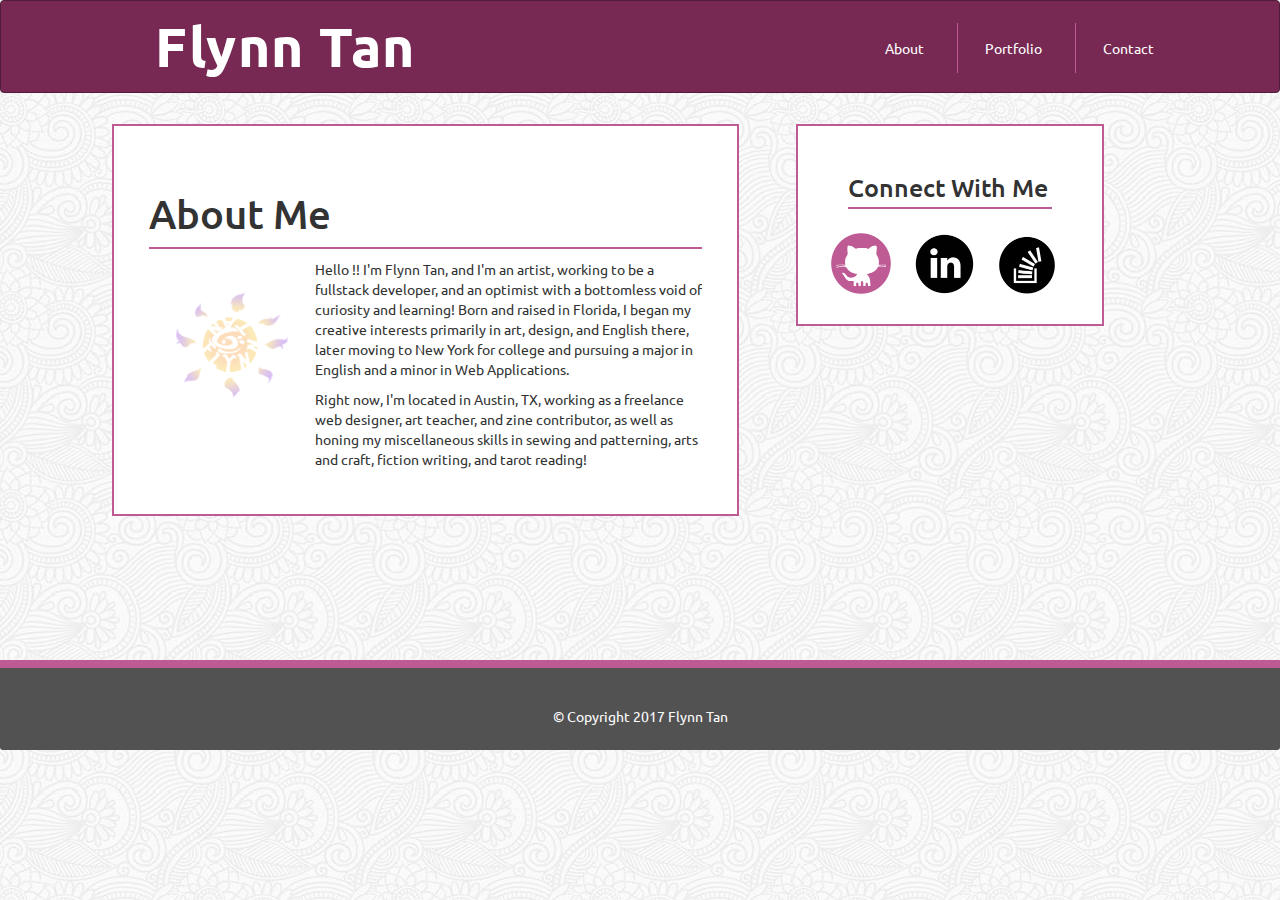
<file: index.html>
<!DOCTYPE html>
<html>
	<head>
		<title>Flynn Tan</title>
		<meta name="viewport" content="width=device-width, initial-scale=1.0">

		<!-- BOOTSTRAP CSS -->
		<link rel="stylesheet" href="https://maxcdn.bootstrapcdn.com/bootstrap/3.3.7/css/bootstrap.min.css" integrity="sha384-BVYiiSIFeK1dGmJRAkycuHAHRg32OmUcww7on3RYdg4Va+PmSTsz/K68vbdEjh4u" crossorigin="anonymous">

		<!-- UNITED BOOTSWATCH THEME -->
		<link rel="stylesheet" type="text/css" href="assets/css/united.css">

		<!-- CUSTOMIZED CSS -->
		<link rel="stylesheet" href="assets/css/style.css">
	</head>

	<body>

		<!-- HEADER & NAVIGATION -->

		
		<nav class="navbar navbar-default navbar-inverse">
			<div class="container-fluid">
				<div class="row">
					<div class="col-lg-12"> 
						<div class="col-sm-12 col-md-8">
							<h1 class="navbar-text">
							Flynn Tan
							</h1>
						</div>

						<div id="nav" class="col-xs-12 col-md-4">
							<ul class="nav navbar-nav navbar-right">
								<li><a href="index.html">About</a></li>
								<li><a href="portfolio.html">Portfolio</a></li>
								<li><a href="contact.html">Contact</a></li>
							</ul>
						</div>

					</div>
				</div>
			</div>
		</nav>

		<!-- CONTENT -->
		<div class="container">

			<div class="row">

				<!-- MAIN CONTENT -->

				<div id="main" class="col-sm-12 col-md-8 col-lg-8">

						<h2 id="about">About Me</h2>

						<img id="profilepic" src="assets/images/ftsun.png" alt="profile picture" />

						<p>Hello !! I'm Flynn Tan, and I'm an artist, working to be a fullstack developer, and an optimist with a bottomless void of curiosity and learning! Born and raised in Florida, I began my creative interests primarily in art, design, and English there, later moving to New York for college and pursuing a major in English and a minor in Web Applications.</p> 

						<p>Right now, I'm located in Austin, TX, working as a freelance web designer, art teacher, and zine contributor, as well as honing my miscellaneous skills in sewing and patterning, arts and craft, fiction writing, and tarot reading!</p>

				</div>
			
				<!-- SIDEBAR -->

				<div id="sidebar" class="col-sm-12 col-md-4 col-lg-4">

					<h3 id="connect">Connect With Me</h3>

					<a href="https://github.com/sundropgold">
						<img class="social" src="assets/images/github.png" alt="github icon"/>
					</a>

					<a href="https://www.linkedin.com/in/flynn-tan-40503596/">
						<img class="social" src="assets/images/linkedin.png" alt="linkedin icon"/>
					</a>

					<a href="http://stackoverflow.com/users/7626807/flynn-tan">
						<img class="social" src="assets/images/stackoverflow.png" alt="stackoverflow icon"/>
					</a>

				</div>

			</div> <!-- row div ends -->
		</div>

		<div class="container-fluid">
			<div class="row">
				<div id="footer" class="panel-footer">© Copyright 2017 Flynn Tan</div>
			</div>
		</div> <!-- end of container -->

	</body>
</html>
</file>
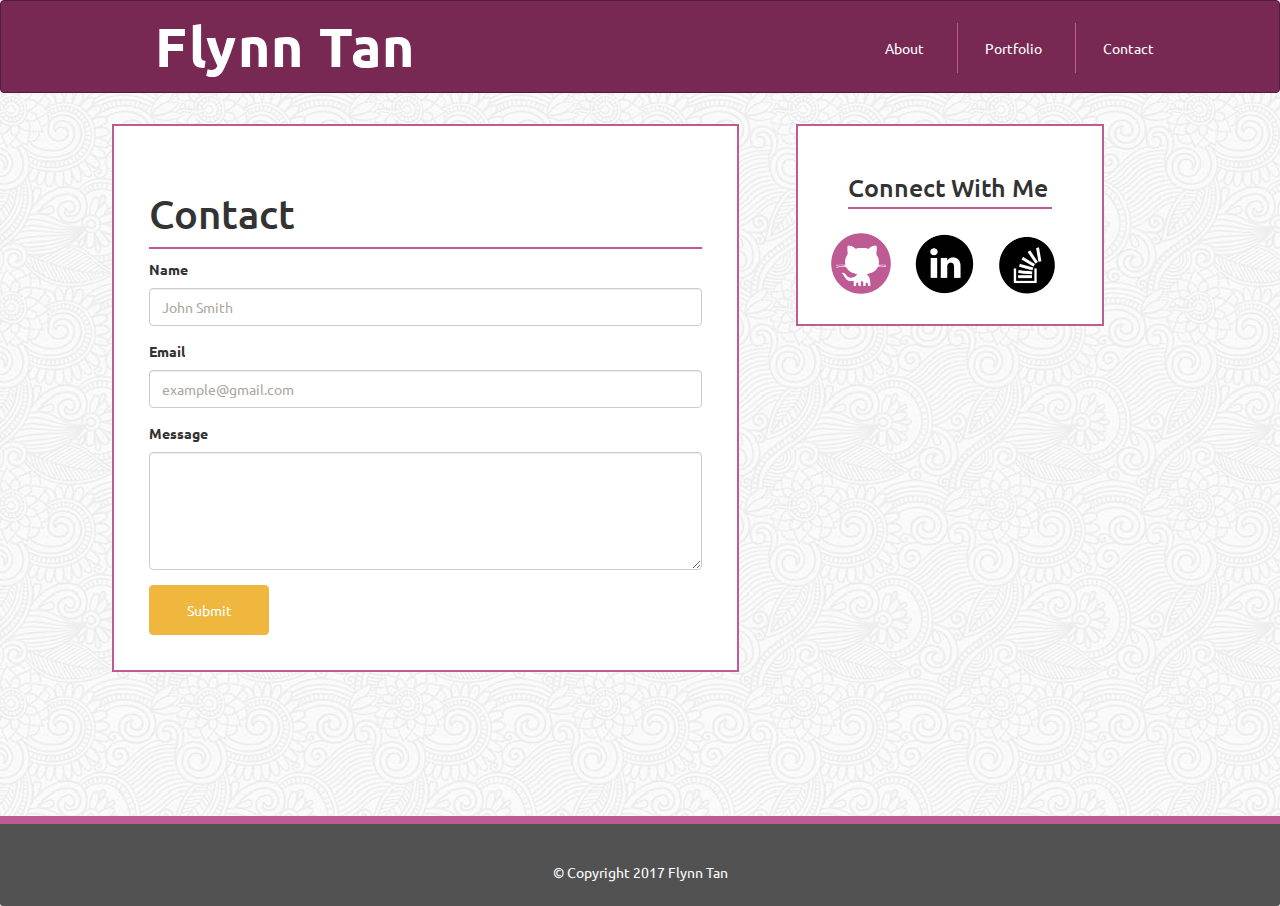
<file: contact.html>
<!DOCTYPE html>
<html>
	<head>
		<title>Flynn Tan</title>
		<meta name="viewport" content="width=device-width, initial-scale=1.0">

		<!-- BOOTSTRAP CSS -->
		<link rel="stylesheet" href="https://maxcdn.bootstrapcdn.com/bootstrap/3.3.7/css/bootstrap.min.css" integrity="sha384-BVYiiSIFeK1dGmJRAkycuHAHRg32OmUcww7on3RYdg4Va+PmSTsz/K68vbdEjh4u" crossorigin="anonymous">

		<!-- BOOTSWATCH CSS -->
		<!-- UNITED THEME -->
		<link rel="stylesheet" type="text/css" href="assets/css/united.css">

		<!-- CUSTOMIZED CSS -->
		<link rel="stylesheet" href="assets/css/style.css">
	</head>

	<body>

		<!-- HEADER & NAVIGATION -->

		
		<nav class="navbar navbar-default navbar-inverse">
			<div class="container-fluid">
				<div class="row">
					<div class="col-lg-12"> 
						<div class="col-sm-12 col-md-8">
							<h1 class="navbar-text">
							Flynn Tan
							</h1>
						</div>

						<div id="nav" class="col-xs-12 col-md-4">
							<ul class="nav navbar-nav navbar-right">
								<li><a href="index.html">About</a></li>
								<li><a href="portfolio.html">Portfolio</a></li>
								<li><a href="contact.html">Contact</a></li>
							</ul>
						</div>

					</div>
				</div>
			</div>
		</nav>

		<!-- CONTENT -->
		<div class="container">

			<div class="row">

				<!-- MAIN CONTENT -->

				<div id="main" class="col-sm-12 col-md-8 col-lg-8">

					<h2 id="contact">Contact</h2>
						
					<form>

						<div class="form-group">
							<label for="inputName">Name</label>
							<input type="text" class="form-control" id="inputName" placeholder="John Smith">
						</div>

						<div class="form-group">
							<label for="inputEmail">Email</label>
							<input type="email" class="form-control" id="inputEmail" placeholder="example@gmail.com">
						</div>

						<div class="form-group">
							<label for="inputMsg">Message</label>
							<textarea id="inputMessage" class="form-control" rows="5"></textarea>
						</div>


						<button id="submit" type="submit" class="btn btn-warning">Submit</button>

					</form>

				</div>
			
				<!-- SIDEBAR -->

				<div id="sidebar" class="col-sm-12 col-md-4 col-lg-4">

					<h3 id="connect">Connect With Me</h3>

					<a href="https://github.com/sundropgold">
						<img class="social" src="assets/images/github.png" alt="github icon"/>
					</a>

					<a href="https://www.linkedin.com/in/flynn-tan-40503596/">
						<img class="social" src="assets/images/linkedin.png" alt="linkedin icon"/>
					</a>

					<a href="http://stackoverflow.com/users/7626807/flynn-tan">
						<img class="social" src="assets/images/stackoverflow.png" alt="stackoverflow icon"/>
					</a>

				</div>

			</div> <!-- row div ends -->
		</div>

		<div class="container-fluid">
			<div class="row">
				<div id="footer" class="panel-footer">© Copyright 2017 Flynn Tan</div>
			</div>
		</div> <!-- end of container -->

	</body>
</html>
</file>
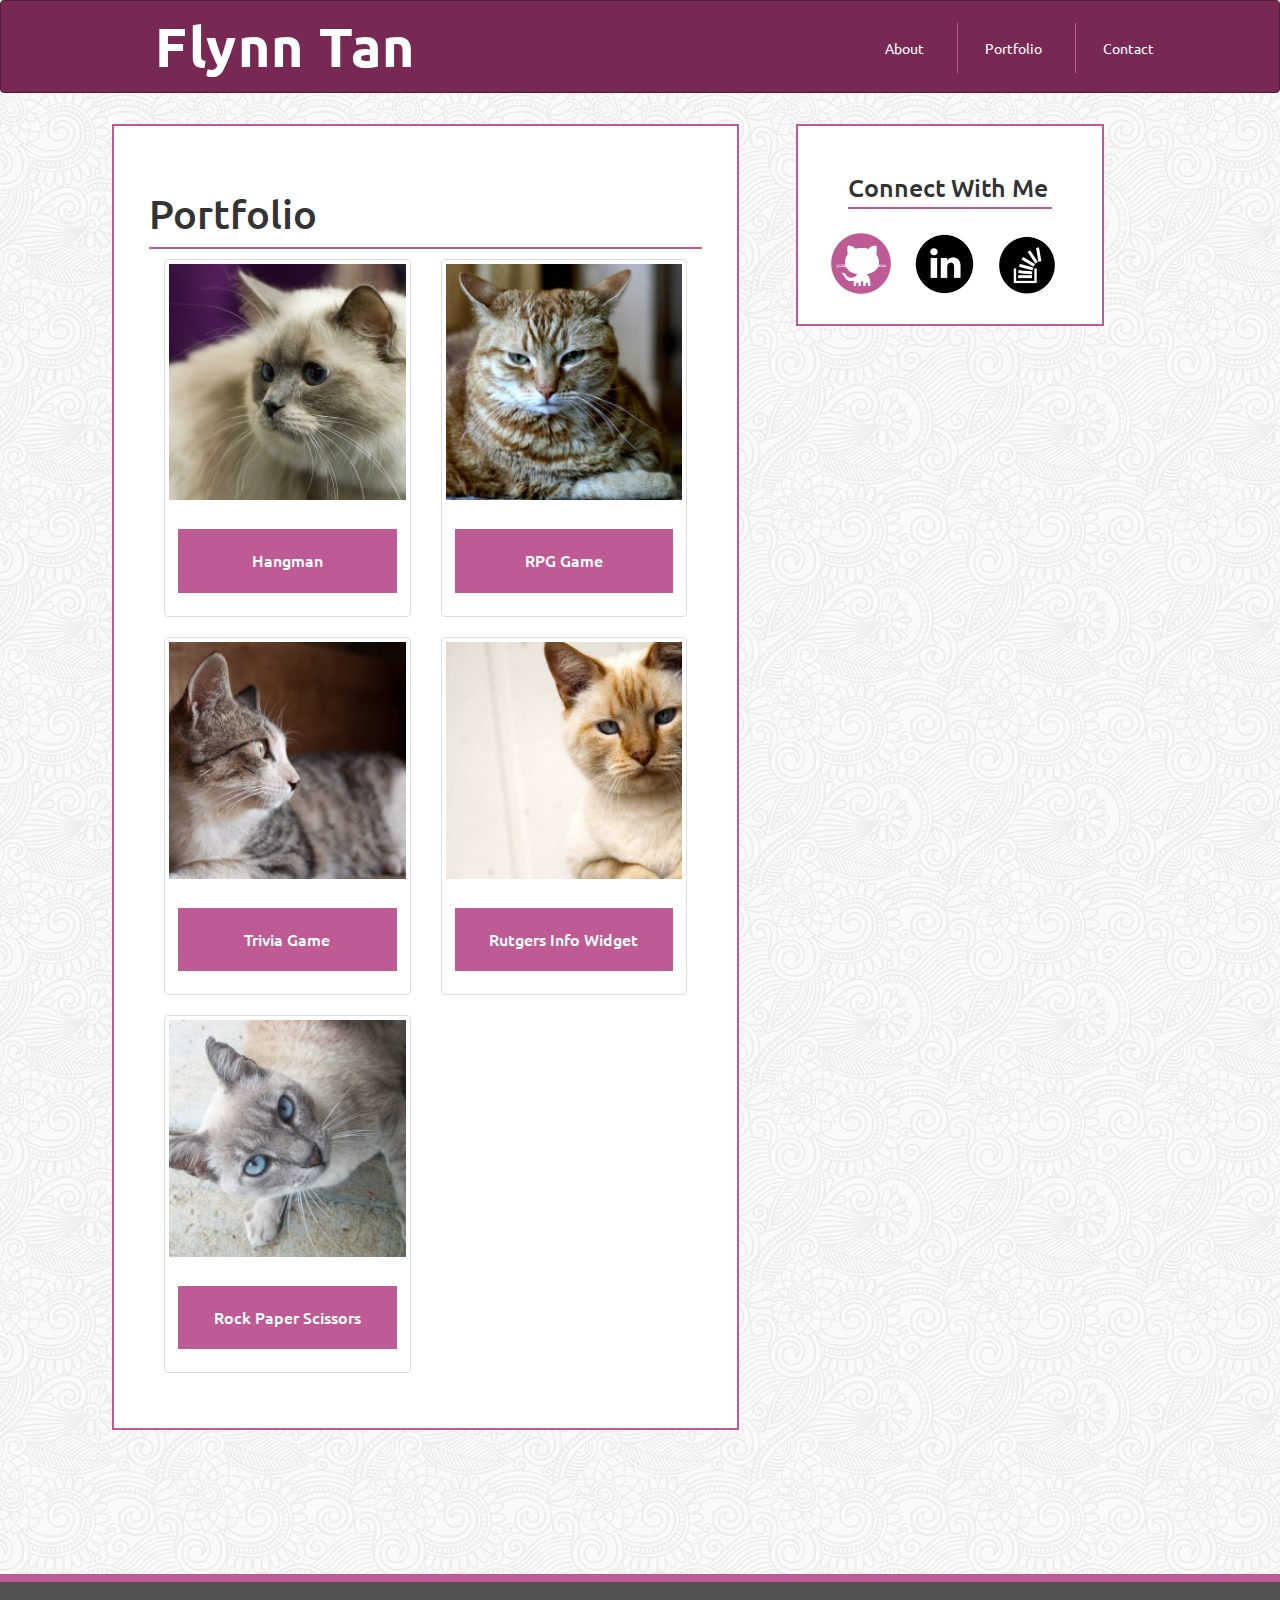
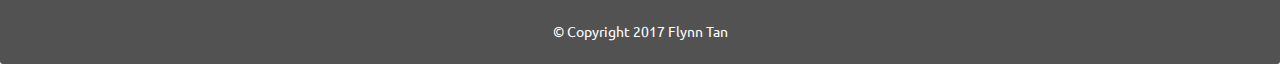
<file: portfolio.html>
<!DOCTYPE html>
<html>
	<head>
		<title>Flynn Tan</title>
		<meta name="viewport" content="width=device-width, initial-scale=1.0">

		<!-- BOOTSTRAP CSS -->
		<link rel="stylesheet" href="https://maxcdn.bootstrapcdn.com/bootstrap/3.3.7/css/bootstrap.min.css" integrity="sha384-BVYiiSIFeK1dGmJRAkycuHAHRg32OmUcww7on3RYdg4Va+PmSTsz/K68vbdEjh4u" crossorigin="anonymous">

		<!-- BOOTSWATCH CSS -->
		<!-- UNITED THEME -->
		<link rel="stylesheet" type="text/css" href="assets/css/united.css">

		<!-- CUSTOMIZED CSS -->
		<link rel="stylesheet" href="assets/css/style.css">
	</head>

	<body>

		<!-- HEADER & NAVIGATION -->

		
		<nav class="navbar navbar-default navbar-inverse">
			<div class="container-fluid">
				<div class="row">
					<div class="col-lg-12"> 
						<div class="col-sm-12 col-md-8">
							<h1 class="navbar-text">
							Flynn Tan
							</h1>
						</div>

						<div id="nav" class="col-xs-12 col-md-4">
							<ul class="nav navbar-nav navbar-right">
								<li><a href="index.html">About</a></li>
								<li><a href="portfolio.html">Portfolio</a></li>
								<li><a href="contact.html">Contact</a></li>
							</ul>
						</div>

					</div>
				</div>
			</div>
		</nav>

		<!-- CONTENT -->
		<div class="container">

			<div class="row">

				<!-- MAIN CONTENT -->

				<div id="main" class="col-sm-12 col-md-8 col-lg-8">

						<h2 id="portfolio">Portfolio</h2>

						<div class="col-sm-12 col-md-6 col-lg-6">
							<div class="thumbnail">
								
								<img class="portfolio" src="assets/images/placeholder1.jpg" alt="placeholder img">
								
								<div class="caption">
									<h3 id="portname">Hangman</h3>
								</div>
							</div>
						</div>

						<div class="col-sm-12 col-md-6 col-lg-6">
							<div class="thumbnail">
								
								<img class="portfolio" src="assets/images/placeholder2.jpg" alt="placeholder img">
								
								<div class="caption">
									<h3 id="portname">RPG Game</h3>
								</div>
							</div>
						</div>

						<div class="col-sm-12 col-md-6 col-lg-6">
							<div class="thumbnail">
								
								<img class="portfolio" src="assets/images/placeholder3.jpg" alt="placeholder img">
								
								<div class="caption">
									<h3 id="portname">Trivia Game</h3>
								</div>
							</div>
						</div>

						<div class="col-sm-12 col-md-6 col-lg-6">
							<div class="thumbnail">
								
								<img class="portfolio" src="assets/images/placeholder4.jpg" alt="placeholder img">
								
								<div class="caption">
									<h3 id="portname">Rutgers Info Widget</h3>
								</div>
							</div>
						</div>

						<div class="col-sm-12 col-md-6 col-lg-6">
							<div class="thumbnail">
								
								<img class="portfolio" src="assets/images/placeholder5.jpg" alt="placeholder img">
								
								<div class="caption">
									<h3 id="portname">Rock Paper Scissors</h3>
								</div>
							</div>
						</div>

					</div>
			
				<!-- SIDEBAR -->

				<div id="sidebar" class="col-sm-12 col-md-4 col-lg-4">

					<h3 id="connect">Connect With Me</h3>

					<a href="https://github.com/sundropgold">
						<img class="social" src="assets/images/github.png" alt="github icon"/>
					</a>

					<a href="https://www.linkedin.com/in/flynn-tan-40503596/">
						<img class="social" src="assets/images/linkedin.png" alt="linkedin icon"/>
					</a>

					<a href="http://stackoverflow.com/users/7626807/flynn-tan">
						<img class="social" src="assets/images/stackoverflow.png" alt="stackoverflow icon"/>
					</a>

				</div>

			</div> <!-- row div ends -->
		</div>

		<div class="container-fluid">
			<div class="row">
				<div id="footer" class="panel-footer">© Copyright 2017 Flynn Tan</div>
			</div>
		</div> <!-- end of container -->

	</body>
</html>
</file>
<file: assets/css/united.css>
@import url("https://fonts.googleapis.com/css?family=Ubuntu:400,700");

/*!
 * bootswatch v3.3.7
 * Homepage: http://bootswatch.com
 * Copyright 2012-2016 Thomas Park
 * Licensed under MIT
 * Based on Bootstrap
*//*!
 * Bootstrap v3.3.7 (http://getbootstrap.com)
 * Copyright 2011-2016 Twitter, Inc.
 * Licensed under MIT (https://github.com/twbs/bootstrap/blob/master/LICENSE)
 *//*! normalize.css v3.0.3 | MIT License | github.com/necolas/normalize.css */

 html{font-family:sans-serif;-ms-text-size-adjust:100%;-webkit-text-size-adjust:100%}body{margin:0}article,aside,details,figcaption,figure,footer,header,hgroup,main,menu,nav,section,summary{display:block}audio,canvas,progress,video{display:inline-block;vertical-align:baseline}audio:not([controls]){display:none;height:0}[hidden],template{display:none}a{background-color:transparent}a:active,a:hover{outline:0}abbr[title]{border-bottom:1px dotted}b,strong{font-weight:bold}dfn{font-style:italic}h1{font-size:2em;margin:0.67em 0}mark{background:#ff0;color:#000}small{font-size:80%}sub,sup{font-size:75%;line-height:0;position:relative;vertical-align:baseline}sup{top:-0.5em}sub{bottom:-0.25em}img{border:0}svg:not(:root){overflow:hidden}figure{margin:1em 40px}hr{-webkit-box-sizing:content-box;-moz-box-sizing:content-box;box-sizing:content-box;height:0}pre{overflow:auto}code,kbd,pre,samp{font-family:monospace, monospace;font-size:1em}button,input,optgroup,select,textarea{color:inherit;font:inherit;margin:0}button{overflow:visible}button,select{text-transform:none}button,html input[type="button"],input[type="reset"],input[type="submit"]{-webkit-appearance:button;cursor:pointer}button[disabled],html input[disabled]{cursor:default}button::-moz-focus-inner,input::-moz-focus-inner{border:0;padding:0}input{line-height:normal}input[type="checkbox"],input[type="radio"]{-webkit-box-sizing:border-box;-moz-box-sizing:border-box;box-sizing:border-box;padding:0}input[type="number"]::-webkit-inner-spin-button,input[type="number"]::-webkit-outer-spin-button{height:auto}input[type="search"]{-webkit-appearance:textfield;-webkit-box-sizing:content-box;-moz-box-sizing:content-box;box-sizing:content-box}input[type="search"]::-webkit-search-cancel-button,input[type="search"]::-webkit-search-decoration{-webkit-appearance:none}fieldset{border:1px solid #c0c0c0;margin:0 2px;padding:0.35em 0.625em 0.75em}legend{border:0;padding:0}textarea{overflow:auto}optgroup{font-weight:bold}table{border-collapse:collapse;border-spacing:0}td,th{padding:0}/*! Source: https://github.com/h5bp/html5-boilerplate/blob/master/src/css/main.css */@media print{*,*:before,*:after{background:transparent !important;color:#000 !important;-webkit-box-shadow:none !important;box-shadow:none !important;text-shadow:none !important}a,a:visited{text-decoration:underline}a[href]:after{content:" (" attr(href) ")"}abbr[title]:after{content:" (" attr(title) ")"}a[href^="#"]:after,a[href^="javascript:"]:after{content:""}pre,blockquote{border:1px solid #999;page-break-inside:avoid}thead{display:table-header-group}tr,img{page-break-inside:avoid}img{max-width:100% !important}p,h2,h3{orphans:3;widows:3}h2,h3{page-break-after:avoid}.navbar{display:none}.btn>.caret,.dropup>.btn>.caret{border-top-color:#000 !important}.label{border:1px solid #000}.table{border-collapse:collapse !important}.table td,.table th{background-color:#fff !important}.table-bordered th,.table-bordered td{border:1px solid #ddd !important}}@font-face{font-family:'Glyphicons Halflings';src:url('../fonts/glyphicons-halflings-regular.eot');src:url('../fonts/glyphicons-halflings-regular.eot?#iefix') format('embedded-opentype'),url('../fonts/glyphicons-halflings-regular.woff2') format('woff2'),url('../fonts/glyphicons-halflings-regular.woff') format('woff'),url('../fonts/glyphicons-halflings-regular.ttf') format('truetype'),url('../fonts/glyphicons-halflings-regular.svg#glyphicons_halflingsregular') format('svg')}.glyphicon{position:relative;top:1px;display:inline-block;font-family:'Glyphicons Halflings';font-style:normal;font-weight:normal;line-height:1;-webkit-font-smoothing:antialiased;-moz-osx-font-smoothing:grayscale}.glyphicon-asterisk:before{content:"\002a"}.glyphicon-plus:before{content:"\002b"}.glyphicon-euro:before,.glyphicon-eur:before{content:"\20ac"}.glyphicon-minus:before{content:"\2212"}.glyphicon-cloud:before{content:"\2601"}.glyphicon-envelope:before{content:"\2709"}.glyphicon-pencil:before{content:"\270f"}.glyphicon-glass:before{content:"\e001"}.glyphicon-music:before{content:"\e002"}.glyphicon-search:before{content:"\e003"}.glyphicon-heart:before{content:"\e005"}.glyphicon-star:before{content:"\e006"}.glyphicon-star-empty:before{content:"\e007"}.glyphicon-user:before{content:"\e008"}.glyphicon-film:before{content:"\e009"}.glyphicon-th-large:before{content:"\e010"}.glyphicon-th:before{content:"\e011"}.glyphicon-th-list:before{content:"\e012"}.glyphicon-ok:before{content:"\e013"}.glyphicon-remove:before{content:"\e014"}.glyphicon-zoom-in:before{content:"\e015"}.glyphicon-zoom-out:before{content:"\e016"}.glyphicon-off:before{content:"\e017"}.glyphicon-signal:before{content:"\e018"}.glyphicon-cog:before{content:"\e019"}.glyphicon-trash:before{content:"\e020"}.glyphicon-home:before{content:"\e021"}.glyphicon-file:before{content:"\e022"}.glyphicon-time:before{content:"\e023"}.glyphicon-road:before{content:"\e024"}.glyphicon-download-alt:before{content:"\e025"}.glyphicon-download:before{content:"\e026"}.glyphicon-upload:before{content:"\e027"}.glyphicon-inbox:before{content:"\e028"}.glyphicon-play-circle:before{content:"\e029"}.glyphicon-repeat:before{content:"\e030"}.glyphicon-refresh:before{content:"\e031"}.glyphicon-list-alt:before{content:"\e032"}.glyphicon-lock:before{content:"\e033"}.glyphicon-flag:before{content:"\e034"}.glyphicon-headphones:before{content:"\e035"}.glyphicon-volume-off:before{content:"\e036"}.glyphicon-volume-down:before{content:"\e037"}.glyphicon-volume-up:before{content:"\e038"}.glyphicon-qrcode:before{content:"\e039"}.glyphicon-barcode:before{content:"\e040"}.glyphicon-tag:before{content:"\e041"}.glyphicon-tags:before{content:"\e042"}.glyphicon-book:before{content:"\e043"}.glyphicon-bookmark:before{content:"\e044"}.glyphicon-print:before{content:"\e045"}.glyphicon-camera:before{content:"\e046"}.glyphicon-font:before{content:"\e047"}.glyphicon-bold:before{content:"\e048"}.glyphicon-italic:before{content:"\e049"}.glyphicon-text-height:before{content:"\e050"}.glyphicon-text-width:before{content:"\e051"}.glyphicon-align-left:before{content:"\e052"}.glyphicon-align-center:before{content:"\e053"}.glyphicon-align-right:before{content:"\e054"}.glyphicon-align-justify:before{content:"\e055"}.glyphicon-list:before{content:"\e056"}.glyphicon-indent-left:before{content:"\e057"}.glyphicon-indent-right:before{content:"\e058"}.glyphicon-facetime-video:before{content:"\e059"}.glyphicon-picture:before{content:"\e060"}.glyphicon-map-marker:before{content:"\e062"}.glyphicon-adjust:before{content:"\e063"}.glyphicon-tint:before{content:"\e064"}.glyphicon-edit:before{content:"\e065"}.glyphicon-share:before{content:"\e066"}.glyphicon-check:before{content:"\e067"}.glyphicon-move:before{content:"\e068"}.glyphicon-step-backward:before{content:"\e069"}.glyphicon-fast-backward:before{content:"\e070"}.glyphicon-backward:before{content:"\e071"}.glyphicon-play:before{content:"\e072"}.glyphicon-pause:before{content:"\e073"}.glyphicon-stop:before{content:"\e074"}.glyphicon-forward:before{content:"\e075"}.glyphicon-fast-forward:before{content:"\e076"}.glyphicon-step-forward:before{content:"\e077"}.glyphicon-eject:before{content:"\e078"}.glyphicon-chevron-left:before{content:"\e079"}.glyphicon-chevron-right:before{content:"\e080"}.glyphicon-plus-sign:before{content:"\e081"}.glyphicon-minus-sign:before{content:"\e082"}.glyphicon-remove-sign:before{content:"\e083"}.glyphicon-ok-sign:before{content:"\e084"}.glyphicon-question-sign:before{content:"\e085"}.glyphicon-info-sign:before{content:"\e086"}.glyphicon-screenshot:before{content:"\e087"}.glyphicon-remove-circle:before{content:"\e088"}.glyphicon-ok-circle:before{content:"\e089"}.glyphicon-ban-circle:before{content:"\e090"}.glyphicon-arrow-left:before{content:"\e091"}.glyphicon-arrow-right:before{content:"\e092"}.glyphicon-arrow-up:before{content:"\e093"}.glyphicon-arrow-down:before{content:"\e094"}.glyphicon-share-alt:before{content:"\e095"}.glyphicon-resize-full:before{content:"\e096"}.glyphicon-resize-small:before{content:"\e097"}.glyphicon-exclamation-sign:before{content:"\e101"}.glyphicon-gift:before{content:"\e102"}.glyphicon-leaf:before{content:"\e103"}.glyphicon-fire:before{content:"\e104"}.glyphicon-eye-open:before{content:"\e105"}.glyphicon-eye-close:before{content:"\e106"}.glyphicon-warning-sign:before{content:"\e107"}.glyphicon-plane:before{content:"\e108"}.glyphicon-calendar:before{content:"\e109"}.glyphicon-random:before{content:"\e110"}.glyphicon-comment:before{content:"\e111"}.glyphicon-magnet:before{content:"\e112"}.glyphicon-chevron-up:before{content:"\e113"}.glyphicon-chevron-down:before{content:"\e114"}.glyphicon-retweet:before{content:"\e115"}.glyphicon-shopping-cart:before{content:"\e116"}.glyphicon-folder-close:before{content:"\e117"}.glyphicon-folder-open:before{content:"\e118"}.glyphicon-resize-vertical:before{content:"\e119"}.glyphicon-resize-horizontal:before{content:"\e120"}.glyphicon-hdd:before{content:"\e121"}.glyphicon-bullhorn:before{content:"\e122"}.glyphicon-bell:before{content:"\e123"}.glyphicon-certificate:before{content:"\e124"}.glyphicon-thumbs-up:before{content:"\e125"}.glyphicon-thumbs-down:before{content:"\e126"}.glyphicon-hand-right:before{content:"\e127"}.glyphicon-hand-left:before{content:"\e128"}.glyphicon-hand-up:before{content:"\e129"}.glyphicon-hand-down:before{content:"\e130"}.glyphicon-circle-arrow-right:before{content:"\e131"}.glyphicon-circle-arrow-left:before{content:"\e132"}.glyphicon-circle-arrow-up:before{content:"\e133"}.glyphicon-circle-arrow-down:before{content:"\e134"}.glyphicon-globe:before{content:"\e135"}.glyphicon-wrench:before{content:"\e136"}.glyphicon-tasks:before{content:"\e137"}.glyphicon-filter:before{content:"\e138"}.glyphicon-briefcase:before{content:"\e139"}.glyphicon-fullscreen:before{content:"\e140"}.glyphicon-dashboard:before{content:"\e141"}.glyphicon-paperclip:before{content:"\e142"}.glyphicon-heart-empty:before{content:"\e143"}.glyphicon-link:before{content:"\e144"}.glyphicon-phone:before{content:"\e145"}.glyphicon-pushpin:before{content:"\e146"}.glyphicon-usd:before{content:"\e148"}.glyphicon-gbp:before{content:"\e149"}.glyphicon-sort:before{content:"\e150"}.glyphicon-sort-by-alphabet:before{content:"\e151"}.glyphicon-sort-by-alphabet-alt:before{content:"\e152"}.glyphicon-sort-by-order:before{content:"\e153"}.glyphicon-sort-by-order-alt:before{content:"\e154"}.glyphicon-sort-by-attributes:before{content:"\e155"}.glyphicon-sort-by-attributes-alt:before{content:"\e156"}.glyphicon-unchecked:before{content:"\e157"}.glyphicon-expand:before{content:"\e158"}.glyphicon-collapse-down:before{content:"\e159"}.glyphicon-collapse-up:before{content:"\e160"}.glyphicon-log-in:before{content:"\e161"}.glyphicon-flash:before{content:"\e162"}.glyphicon-log-out:before{content:"\e163"}.glyphicon-new-window:before{content:"\e164"}.glyphicon-record:before{content:"\e165"}.glyphicon-save:before{content:"\e166"}.glyphicon-open:before{content:"\e167"}.glyphicon-saved:before{content:"\e168"}.glyphicon-import:before{content:"\e169"}.glyphicon-export:before{content:"\e170"}.glyphicon-send:before{content:"\e171"}.glyphicon-floppy-disk:before{content:"\e172"}.glyphicon-floppy-saved:before{content:"\e173"}.glyphicon-floppy-remove:before{content:"\e174"}.glyphicon-floppy-save:before{content:"\e175"}.glyphicon-floppy-open:before{content:"\e176"}.glyphicon-credit-card:before{content:"\e177"}.glyphicon-transfer:before{content:"\e178"}.glyphicon-cutlery:before{content:"\e179"}.glyphicon-header:before{content:"\e180"}.glyphicon-compressed:before{content:"\e181"}.glyphicon-earphone:before{content:"\e182"}.glyphicon-phone-alt:before{content:"\e183"}.glyphicon-tower:before{content:"\e184"}.glyphicon-stats:before{content:"\e185"}.glyphicon-sd-video:before{content:"\e186"}.glyphicon-hd-video:before{content:"\e187"}.glyphicon-subtitles:before{content:"\e188"}.glyphicon-sound-stereo:before{content:"\e189"}.glyphicon-sound-dolby:before{content:"\e190"}.glyphicon-sound-5-1:before{content:"\e191"}.glyphicon-sound-6-1:before{content:"\e192"}.glyphicon-sound-7-1:before{content:"\e193"}.glyphicon-copyright-mark:before{content:"\e194"}.glyphicon-registration-mark:before{content:"\e195"}.glyphicon-cloud-download:before{content:"\e197"}.glyphicon-cloud-upload:before{content:"\e198"}.glyphicon-tree-conifer:before{content:"\e199"}.glyphicon-tree-deciduous:before{content:"\e200"}.glyphicon-cd:before{content:"\e201"}.glyphicon-save-file:before{content:"\e202"}.glyphicon-open-file:before{content:"\e203"}.glyphicon-level-up:before{content:"\e204"}.glyphicon-copy:before{content:"\e205"}.glyphicon-paste:before{content:"\e206"}.glyphicon-alert:before{content:"\e209"}.glyphicon-equalizer:before{content:"\e210"}.glyphicon-king:before{content:"\e211"}.glyphicon-queen:before{content:"\e212"}.glyphicon-pawn:before{content:"\e213"}.glyphicon-bishop:before{content:"\e214"}.glyphicon-knight:before{content:"\e215"}.glyphicon-baby-formula:before{content:"\e216"}.glyphicon-tent:before{content:"\26fa"}.glyphicon-blackboard:before{content:"\e218"}.glyphicon-bed:before{content:"\e219"}.glyphicon-apple:before{content:"\f8ff"}.glyphicon-erase:before{content:"\e221"}.glyphicon-hourglass:before{content:"\231b"}.glyphicon-lamp:before{content:"\e223"}.glyphicon-duplicate:before{content:"\e224"}.glyphicon-piggy-bank:before{content:"\e225"}.glyphicon-scissors:before{content:"\e226"}.glyphicon-bitcoin:before{content:"\e227"}.glyphicon-btc:before{content:"\e227"}.glyphicon-xbt:before{content:"\e227"}.glyphicon-yen:before{content:"\00a5"}.glyphicon-jpy:before{content:"\00a5"}.glyphicon-ruble:before{content:"\20bd"}.glyphicon-rub:before{content:"\20bd"}.glyphicon-scale:before{content:"\e230"}.glyphicon-ice-lolly:before{content:"\e231"}.glyphicon-ice-lolly-tasted:before{content:"\e232"}.glyphicon-education:before{content:"\e233"}.glyphicon-option-horizontal:before{content:"\e234"}.glyphicon-option-vertical:before{content:"\e235"}.glyphicon-menu-hamburger:before{content:"\e236"}.glyphicon-modal-window:before{content:"\e237"}.glyphicon-oil:before{content:"\e238"}.glyphicon-grain:before{content:"\e239"}.glyphicon-sunglasses:before{content:"\e240"}.glyphicon-text-size:before{content:"\e241"}.glyphicon-text-color:before{content:"\e242"}.glyphicon-text-background:before{content:"\e243"}.glyphicon-object-align-top:before{content:"\e244"}.glyphicon-object-align-bottom:before{content:"\e245"}.glyphicon-object-align-horizontal:before{content:"\e246"}.glyphicon-object-align-left:before{content:"\e247"}.glyphicon-object-align-vertical:before{content:"\e248"}.glyphicon-object-align-right:before{content:"\e249"}.glyphicon-triangle-right:before{content:"\e250"}.glyphicon-triangle-left:before{content:"\e251"}.glyphicon-triangle-bottom:before{content:"\e252"}.glyphicon-triangle-top:before{content:"\e253"}.glyphicon-console:before{content:"\e254"}.glyphicon-superscript:before{content:"\e255"}.glyphicon-subscript:before{content:"\e256"}.glyphicon-menu-left:before{content:"\e257"}.glyphicon-menu-right:before{content:"\e258"}.glyphicon-menu-down:before{content:"\e259"}.glyphicon-menu-up:before{content:"\e260"}*{-webkit-box-sizing:border-box;-moz-box-sizing:border-box;box-sizing:border-box}*:before,*:after{-webkit-box-sizing:border-box;-moz-box-sizing:border-box;box-sizing:border-box}html{font-size:10px;-webkit-tap-highlight-color:rgba(0,0,0,0)}body{font-family:"Ubuntu",Tahoma,"Helvetica Neue",Helvetica,Arial,sans-serif;font-size:14px;line-height:1.42857143;color:#333333;background-color:#ffffff}input,button,select,textarea{font-family:inherit;font-size:inherit;line-height:inherit}a{color:#e95420;text-decoration:none}a:hover,a:focus{color:#ac3911;text-decoration:underline}a:focus{outline:5px auto -webkit-focus-ring-color;outline-offset:-2px}figure{margin:0}img{vertical-align:middle}.img-responsive,.thumbnail>img,.thumbnail a>img,.carousel-inner>.item>img,.carousel-inner>.item>a>img{display:block;max-width:100%;height:auto}.img-rounded{border-radius:6px}.img-thumbnail{padding:4px;line-height:1.42857143;background-color:#ffffff;border:1px solid #dddddd;border-radius:4px;-webkit-transition:all .2s ease-in-out;-o-transition:all .2s ease-in-out;transition:all .2s ease-in-out;display:inline-block;max-width:100%;height:auto}.img-circle{border-radius:50%}hr{margin-top:20px;margin-bottom:20px;border:0;border-top:1px solid #eeeeee}.sr-only{position:absolute;width:1px;height:1px;margin:-1px;padding:0;overflow:hidden;clip:rect(0, 0, 0, 0);border:0}.sr-only-focusable:active,.sr-only-focusable:focus{position:static;width:auto;height:auto;margin:0;overflow:visible;clip:auto}[role="button"]{cursor:pointer}h1,h2,h3,h4,h5,h6,.h1,.h2,.h3,.h4,.h5,.h6{font-family:"Ubuntu",Tahoma,"Helvetica Neue",Helvetica,Arial,sans-serif;font-weight:500;line-height:1.1;color:inherit}h1 small,h2 small,h3 small,h4 small,h5 small,h6 small,.h1 small,.h2 small,.h3 small,.h4 small,.h5 small,.h6 small,h1 .small,h2 .small,h3 .small,h4 .small,h5 .small,h6 .small,.h1 .small,.h2 .small,.h3 .small,.h4 .small,.h5 .small,.h6 .small{font-weight:normal;line-height:1;color:#aea79f}h1,.h1,h2,.h2,h3,.h3{margin-top:20px;margin-bottom:10px}h1 small,.h1 small,h2 small,.h2 small,h3 small,.h3 small,h1 .small,.h1 .small,h2 .small,.h2 .small,h3 .small,.h3 .small{font-size:65%}h4,.h4,h5,.h5,h6,.h6{margin-top:10px;margin-bottom:10px}h4 small,.h4 small,h5 small,.h5 small,h6 small,.h6 small,h4 .small,.h4 .small,h5 .small,.h5 .small,h6 .small,.h6 .small{font-size:75%}h1,.h1{font-size:36px}h2,.h2{font-size:30px}h3,.h3{font-size:24px}h4,.h4{font-size:18px}h5,.h5{font-size:14px}h6,.h6{font-size:12px}p{margin:0 0 10px}.lead{margin-bottom:20px;font-size:16px;font-weight:300;line-height:1.4}@media (min-width:768px){.lead{font-size:21px}}small,.small{font-size:85%}mark,.mark{background-color:#fcf8e3;padding:.2em}.text-left{text-align:left}.text-right{text-align:right}.text-center{text-align:center}.text-justify{text-align:justify}.text-nowrap{white-space:nowrap}.text-lowercase{text-transform:lowercase}.text-uppercase{text-transform:uppercase}.text-capitalize{text-transform:capitalize}.text-muted{color:#aea79f}.text-primary{color:#e95420}a.text-primary:hover,a.text-primary:focus{color:#c34113}.text-success{color:#468847}a.text-success:hover,a.text-success:focus{color:#356635}.text-info{color:#3a87ad}a.text-info:hover,a.text-info:focus{color:#2d6987}.text-warning{color:#c09853}a.text-warning:hover,a.text-warning:focus{color:#a47e3c}.text-danger{color:#b94a48}a.text-danger:hover,a.text-danger:focus{color:#953b39}.bg-primary{color:#fff;background-color:#e95420}a.bg-primary:hover,a.bg-primary:focus{background-color:#c34113}.bg-success{background-color:#dff0d8}a.bg-success:hover,a.bg-success:focus{background-color:#c1e2b3}.bg-info{background-color:#d9edf7}a.bg-info:hover,a.bg-info:focus{background-color:#afd9ee}.bg-warning{background-color:#fcf8e3}a.bg-warning:hover,a.bg-warning:focus{background-color:#f7ecb5}.bg-danger{background-color:#f2dede}a.bg-danger:hover,a.bg-danger:focus{background-color:#e4b9b9}.page-header{padding-bottom:9px;margin:40px 0 20px;border-bottom:1px solid #eeeeee}ul,ol{margin-top:0;margin-bottom:10px}ul ul,ol ul,ul ol,ol ol{margin-bottom:0}.list-unstyled{padding-left:0;list-style:none}.list-inline{padding-left:0;list-style:none;margin-left:-5px}.list-inline>li{display:inline-block;padding-left:5px;padding-right:5px}dl{margin-top:0;margin-bottom:20px}dt,dd{line-height:1.42857143}dt{font-weight:bold}dd{margin-left:0}@media (min-width:768px){.dl-horizontal dt{float:left;width:160px;clear:left;text-align:right;overflow:hidden;text-overflow:ellipsis;white-space:nowrap}.dl-horizontal dd{margin-left:180px}}abbr[title],abbr[data-original-title]{cursor:help;border-bottom:1px dotted #aea79f}.initialism{font-size:90%;text-transform:uppercase}blockquote{padding:10px 20px;margin:0 0 20px;font-size:17.5px;border-left:5px solid #eeeeee}blockquote p:last-child,blockquote ul:last-child,blockquote ol:last-child{margin-bottom:0}blockquote footer,blockquote small,blockquote .small{display:block;font-size:80%;line-height:1.42857143;color:#aea79f}blockquote footer:before,blockquote small:before,blockquote .small:before{content:'\2014 \00A0'}.blockquote-reverse,blockquote.pull-right{padding-right:15px;padding-left:0;border-right:5px solid #eeeeee;border-left:0;text-align:right}.blockquote-reverse footer:before,blockquote.pull-right footer:before,.blockquote-reverse small:before,blockquote.pull-right small:before,.blockquote-reverse .small:before,blockquote.pull-right .small:before{content:''}.blockquote-reverse footer:after,blockquote.pull-right footer:after,.blockquote-reverse small:after,blockquote.pull-right small:after,.blockquote-reverse .small:after,blockquote.pull-right .small:after{content:'\00A0 \2014'}address{margin-bottom:20px;font-style:normal;line-height:1.42857143}code,kbd,pre,samp{font-family:Menlo,Monaco,Consolas,"Courier New",monospace}code{padding:2px 4px;font-size:90%;color:#c7254e;background-color:#f9f2f4;border-radius:4px}kbd{padding:2px 4px;font-size:90%;color:#ffffff;background-color:#333333;border-radius:3px;-webkit-box-shadow:inset 0 -1px 0 rgba(0,0,0,0.25);box-shadow:inset 0 -1px 0 rgba(0,0,0,0.25)}kbd kbd{padding:0;font-size:100%;font-weight:bold;-webkit-box-shadow:none;box-shadow:none}pre{display:block;padding:9.5px;margin:0 0 10px;font-size:13px;line-height:1.42857143;word-break:break-all;word-wrap:break-word;color:#333333;background-color:#f5f5f5;border:1px solid #cccccc;border-radius:4px}pre code{padding:0;font-size:inherit;color:inherit;white-space:pre-wrap;background-color:transparent;border-radius:0}.pre-scrollable{max-height:340px;overflow-y:scroll}.container{margin-right:auto;margin-left:auto;padding-left:15px;padding-right:15px}@media (min-width:768px){.container{width:750px}}@media (min-width:992px){.container{width:970px}}@media (min-width:1200px){.container{width:1170px}}.container-fluid{margin-right:auto;margin-left:auto;padding-left:15px;padding-right:15px}.row{margin-left:-15px;margin-right:-15px}.col-xs-1,.col-sm-1,.col-md-1,.col-lg-1,.col-xs-2,.col-sm-2,.col-md-2,.col-lg-2,.col-xs-3,.col-sm-3,.col-md-3,.col-lg-3,.col-xs-4,.col-sm-4,.col-md-4,.col-lg-4,.col-xs-5,.col-sm-5,.col-md-5,.col-lg-5,.col-xs-6,.col-sm-6,.col-md-6,.col-lg-6,.col-xs-7,.col-sm-7,.col-md-7,.col-lg-7,.col-xs-8,.col-sm-8,.col-md-8,.col-lg-8,.col-xs-9,.col-sm-9,.col-md-9,.col-lg-9,.col-xs-10,.col-sm-10,.col-md-10,.col-lg-10,.col-xs-11,.col-sm-11,.col-md-11,.col-lg-11,.col-xs-12,.col-sm-12,.col-md-12,.col-lg-12{position:relative;min-height:1px;padding-left:15px;padding-right:15px}.col-xs-1,.col-xs-2,.col-xs-3,.col-xs-4,.col-xs-5,.col-xs-6,.col-xs-7,.col-xs-8,.col-xs-9,.col-xs-10,.col-xs-11,.col-xs-12{float:left}.col-xs-12{width:100%}.col-xs-11{width:91.66666667%}.col-xs-10{width:83.33333333%}.col-xs-9{width:75%}.col-xs-8{width:66.66666667%}.col-xs-7{width:58.33333333%}.col-xs-6{width:50%}.col-xs-5{width:41.66666667%}.col-xs-4{width:33.33333333%}.col-xs-3{width:25%}.col-xs-2{width:16.66666667%}.col-xs-1{width:8.33333333%}.col-xs-pull-12{right:100%}.col-xs-pull-11{right:91.66666667%}.col-xs-pull-10{right:83.33333333%}.col-xs-pull-9{right:75%}.col-xs-pull-8{right:66.66666667%}.col-xs-pull-7{right:58.33333333%}.col-xs-pull-6{right:50%}.col-xs-pull-5{right:41.66666667%}.col-xs-pull-4{right:33.33333333%}.col-xs-pull-3{right:25%}.col-xs-pull-2{right:16.66666667%}.col-xs-pull-1{right:8.33333333%}.col-xs-pull-0{right:auto}.col-xs-push-12{left:100%}.col-xs-push-11{left:91.66666667%}.col-xs-push-10{left:83.33333333%}.col-xs-push-9{left:75%}.col-xs-push-8{left:66.66666667%}.col-xs-push-7{left:58.33333333%}.col-xs-push-6{left:50%}.col-xs-push-5{left:41.66666667%}.col-xs-push-4{left:33.33333333%}.col-xs-push-3{left:25%}.col-xs-push-2{left:16.66666667%}.col-xs-push-1{left:8.33333333%}.col-xs-push-0{left:auto}.col-xs-offset-12{margin-left:100%}.col-xs-offset-11{margin-left:91.66666667%}.col-xs-offset-10{margin-left:83.33333333%}.col-xs-offset-9{margin-left:75%}.col-xs-offset-8{margin-left:66.66666667%}.col-xs-offset-7{margin-left:58.33333333%}.col-xs-offset-6{margin-left:50%}.col-xs-offset-5{margin-left:41.66666667%}.col-xs-offset-4{margin-left:33.33333333%}.col-xs-offset-3{margin-left:25%}.col-xs-offset-2{margin-left:16.66666667%}.col-xs-offset-1{margin-left:8.33333333%}.col-xs-offset-0{margin-left:0%}@media (min-width:768px){.col-sm-1,.col-sm-2,.col-sm-3,.col-sm-4,.col-sm-5,.col-sm-6,.col-sm-7,.col-sm-8,.col-sm-9,.col-sm-10,.col-sm-11,.col-sm-12{float:left}.col-sm-12{width:100%}.col-sm-11{width:91.66666667%}.col-sm-10{width:83.33333333%}.col-sm-9{width:75%}.col-sm-8{width:66.66666667%}.col-sm-7{width:58.33333333%}.col-sm-6{width:50%}.col-sm-5{width:41.66666667%}.col-sm-4{width:33.33333333%}.col-sm-3{width:25%}.col-sm-2{width:16.66666667%}.col-sm-1{width:8.33333333%}.col-sm-pull-12{right:100%}.col-sm-pull-11{right:91.66666667%}.col-sm-pull-10{right:83.33333333%}.col-sm-pull-9{right:75%}.col-sm-pull-8{right:66.66666667%}.col-sm-pull-7{right:58.33333333%}.col-sm-pull-6{right:50%}.col-sm-pull-5{right:41.66666667%}.col-sm-pull-4{right:33.33333333%}.col-sm-pull-3{right:25%}.col-sm-pull-2{right:16.66666667%}.col-sm-pull-1{right:8.33333333%}.col-sm-pull-0{right:auto}.col-sm-push-12{left:100%}.col-sm-push-11{left:91.66666667%}.col-sm-push-10{left:83.33333333%}.col-sm-push-9{left:75%}.col-sm-push-8{left:66.66666667%}.col-sm-push-7{left:58.33333333%}.col-sm-push-6{left:50%}.col-sm-push-5{left:41.66666667%}.col-sm-push-4{left:33.33333333%}.col-sm-push-3{left:25%}.col-sm-push-2{left:16.66666667%}.col-sm-push-1{left:8.33333333%}.col-sm-push-0{left:auto}.col-sm-offset-12{margin-left:100%}.col-sm-offset-11{margin-left:91.66666667%}.col-sm-offset-10{margin-left:83.33333333%}.col-sm-offset-9{margin-left:75%}.col-sm-offset-8{margin-left:66.66666667%}.col-sm-offset-7{margin-left:58.33333333%}.col-sm-offset-6{margin-left:50%}.col-sm-offset-5{margin-left:41.66666667%}.col-sm-offset-4{margin-left:33.33333333%}.col-sm-offset-3{margin-left:25%}.col-sm-offset-2{margin-left:16.66666667%}.col-sm-offset-1{margin-left:8.33333333%}.col-sm-offset-0{margin-left:0%}}@media (min-width:992px){.col-md-1,.col-md-2,.col-md-3,.col-md-4,.col-md-5,.col-md-6,.col-md-7,.col-md-8,.col-md-9,.col-md-10,.col-md-11,.col-md-12{float:left}.col-md-12{width:100%}.col-md-11{width:91.66666667%}.col-md-10{width:83.33333333%}.col-md-9{width:75%}.col-md-8{width:66.66666667%}.col-md-7{width:58.33333333%}.col-md-6{width:50%}.col-md-5{width:41.66666667%}.col-md-4{width:33.33333333%}.col-md-3{width:25%}.col-md-2{width:16.66666667%}.col-md-1{width:8.33333333%}.col-md-pull-12{right:100%}.col-md-pull-11{right:91.66666667%}.col-md-pull-10{right:83.33333333%}.col-md-pull-9{right:75%}.col-md-pull-8{right:66.66666667%}.col-md-pull-7{right:58.33333333%}.col-md-pull-6{right:50%}.col-md-pull-5{right:41.66666667%}.col-md-pull-4{right:33.33333333%}.col-md-pull-3{right:25%}.col-md-pull-2{right:16.66666667%}.col-md-pull-1{right:8.33333333%}.col-md-pull-0{right:auto}.col-md-push-12{left:100%}.col-md-push-11{left:91.66666667%}.col-md-push-10{left:83.33333333%}.col-md-push-9{left:75%}.col-md-push-8{left:66.66666667%}.col-md-push-7{left:58.33333333%}.col-md-push-6{left:50%}.col-md-push-5{left:41.66666667%}.col-md-push-4{left:33.33333333%}.col-md-push-3{left:25%}.col-md-push-2{left:16.66666667%}.col-md-push-1{left:8.33333333%}.col-md-push-0{left:auto}.col-md-offset-12{margin-left:100%}.col-md-offset-11{margin-left:91.66666667%}.col-md-offset-10{margin-left:83.33333333%}.col-md-offset-9{margin-left:75%}.col-md-offset-8{margin-left:66.66666667%}.col-md-offset-7{margin-left:58.33333333%}.col-md-offset-6{margin-left:50%}.col-md-offset-5{margin-left:41.66666667%}.col-md-offset-4{margin-left:33.33333333%}.col-md-offset-3{margin-left:25%}.col-md-offset-2{margin-left:16.66666667%}.col-md-offset-1{margin-left:8.33333333%}.col-md-offset-0{margin-left:0%}}@media (min-width:1200px){.col-lg-1,.col-lg-2,.col-lg-3,.col-lg-4,.col-lg-5,.col-lg-6,.col-lg-7,.col-lg-8,.col-lg-9,.col-lg-10,.col-lg-11,.col-lg-12{float:left}.col-lg-12{width:100%}.col-lg-11{width:91.66666667%}.col-lg-10{width:83.33333333%}.col-lg-9{width:75%}.col-lg-8{width:66.66666667%}.col-lg-7{width:58.33333333%}.col-lg-6{width:50%}.col-lg-5{width:41.66666667%}.col-lg-4{width:33.33333333%}.col-lg-3{width:25%}.col-lg-2{width:16.66666667%}.col-lg-1{width:8.33333333%}.col-lg-pull-12{right:100%}.col-lg-pull-11{right:91.66666667%}.col-lg-pull-10{right:83.33333333%}.col-lg-pull-9{right:75%}.col-lg-pull-8{right:66.66666667%}.col-lg-pull-7{right:58.33333333%}.col-lg-pull-6{right:50%}.col-lg-pull-5{right:41.66666667%}.col-lg-pull-4{right:33.33333333%}.col-lg-pull-3{right:25%}.col-lg-pull-2{right:16.66666667%}.col-lg-pull-1{right:8.33333333%}.col-lg-pull-0{right:auto}.col-lg-push-12{left:100%}.col-lg-push-11{left:91.66666667%}.col-lg-push-10{left:83.33333333%}.col-lg-push-9{left:75%}.col-lg-push-8{left:66.66666667%}.col-lg-push-7{left:58.33333333%}.col-lg-push-6{left:50%}.col-lg-push-5{left:41.66666667%}.col-lg-push-4{left:33.33333333%}.col-lg-push-3{left:25%}.col-lg-push-2{left:16.66666667%}.col-lg-push-1{left:8.33333333%}.col-lg-push-0{left:auto}.col-lg-offset-12{margin-left:100%}.col-lg-offset-11{margin-left:91.66666667%}.col-lg-offset-10{margin-left:83.33333333%}.col-lg-offset-9{margin-left:75%}.col-lg-offset-8{margin-left:66.66666667%}.col-lg-offset-7{margin-left:58.33333333%}.col-lg-offset-6{margin-left:50%}.col-lg-offset-5{margin-left:41.66666667%}.col-lg-offset-4{margin-left:33.33333333%}.col-lg-offset-3{margin-left:25%}.col-lg-offset-2{margin-left:16.66666667%}.col-lg-offset-1{margin-left:8.33333333%}.col-lg-offset-0{margin-left:0%}}table{background-color:transparent}caption{padding-top:8px;padding-bottom:8px;color:#aea79f;text-align:left}th{text-align:left}.table{width:100%;max-width:100%;margin-bottom:20px}.table>thead>tr>th,.table>tbody>tr>th,.table>tfoot>tr>th,.table>thead>tr>td,.table>tbody>tr>td,.table>tfoot>tr>td{padding:8px;line-height:1.42857143;vertical-align:top;border-top:1px solid #dddddd}.table>thead>tr>th{vertical-align:bottom;border-bottom:2px solid #dddddd}.table>caption+thead>tr:first-child>th,.table>colgroup+thead>tr:first-child>th,.table>thead:first-child>tr:first-child>th,.table>caption+thead>tr:first-child>td,.table>colgroup+thead>tr:first-child>td,.table>thead:first-child>tr:first-child>td{border-top:0}.table>tbody+tbody{border-top:2px solid #dddddd}.table .table{background-color:#ffffff}.table-condensed>thead>tr>th,.table-condensed>tbody>tr>th,.table-condensed>tfoot>tr>th,.table-condensed>thead>tr>td,.table-condensed>tbody>tr>td,.table-condensed>tfoot>tr>td{padding:5px}.table-bordered{border:1px solid #dddddd}.table-bordered>thead>tr>th,.table-bordered>tbody>tr>th,.table-bordered>tfoot>tr>th,.table-bordered>thead>tr>td,.table-bordered>tbody>tr>td,.table-bordered>tfoot>tr>td{border:1px solid #dddddd}.table-bordered>thead>tr>th,.table-bordered>thead>tr>td{border-bottom-width:2px}.table-striped>tbody>tr:nth-of-type(odd){background-color:#f9f9f9}.table-hover>tbody>tr:hover{background-color:#f5f5f5}table col[class*="col-"]{position:static;float:none;display:table-column}table td[class*="col-"],table th[class*="col-"]{position:static;float:none;display:table-cell}.table>thead>tr>td.active,.table>tbody>tr>td.active,.table>tfoot>tr>td.active,.table>thead>tr>th.active,.table>tbody>tr>th.active,.table>tfoot>tr>th.active,.table>thead>tr.active>td,.table>tbody>tr.active>td,.table>tfoot>tr.active>td,.table>thead>tr.active>th,.table>tbody>tr.active>th,.table>tfoot>tr.active>th{background-color:#f5f5f5}.table-hover>tbody>tr>td.active:hover,.table-hover>tbody>tr>th.active:hover,.table-hover>tbody>tr.active:hover>td,.table-hover>tbody>tr:hover>.active,.table-hover>tbody>tr.active:hover>th{background-color:#e8e8e8}.table>thead>tr>td.success,.table>tbody>tr>td.success,.table>tfoot>tr>td.success,.table>thead>tr>th.success,.table>tbody>tr>th.success,.table>tfoot>tr>th.success,.table>thead>tr.success>td,.table>tbody>tr.success>td,.table>tfoot>tr.success>td,.table>thead>tr.success>th,.table>tbody>tr.success>th,.table>tfoot>tr.success>th{background-color:#dff0d8}.table-hover>tbody>tr>td.success:hover,.table-hover>tbody>tr>th.success:hover,.table-hover>tbody>tr.success:hover>td,.table-hover>tbody>tr:hover>.success,.table-hover>tbody>tr.success:hover>th{background-color:#d0e9c6}.table>thead>tr>td.info,.table>tbody>tr>td.info,.table>tfoot>tr>td.info,.table>thead>tr>th.info,.table>tbody>tr>th.info,.table>tfoot>tr>th.info,.table>thead>tr.info>td,.table>tbody>tr.info>td,.table>tfoot>tr.info>td,.table>thead>tr.info>th,.table>tbody>tr.info>th,.table>tfoot>tr.info>th{background-color:#d9edf7}.table-hover>tbody>tr>td.info:hover,.table-hover>tbody>tr>th.info:hover,.table-hover>tbody>tr.info:hover>td,.table-hover>tbody>tr:hover>.info,.table-hover>tbody>tr.info:hover>th{background-color:#c4e3f3}.table>thead>tr>td.warning,.table>tbody>tr>td.warning,.table>tfoot>tr>td.warning,.table>thead>tr>th.warning,.table>tbody>tr>th.warning,.table>tfoot>tr>th.warning,.table>thead>tr.warning>td,.table>tbody>tr.warning>td,.table>tfoot>tr.warning>td,.table>thead>tr.warning>th,.table>tbody>tr.warning>th,.table>tfoot>tr.warning>th{background-color:#fcf8e3}.table-hover>tbody>tr>td.warning:hover,.table-hover>tbody>tr>th.warning:hover,.table-hover>tbody>tr.warning:hover>td,.table-hover>tbody>tr:hover>.warning,.table-hover>tbody>tr.warning:hover>th{background-color:#faf2cc}.table>thead>tr>td.danger,.table>tbody>tr>td.danger,.table>tfoot>tr>td.danger,.table>thead>tr>th.danger,.table>tbody>tr>th.danger,.table>tfoot>tr>th.danger,.table>thead>tr.danger>td,.table>tbody>tr.danger>td,.table>tfoot>tr.danger>td,.table>thead>tr.danger>th,.table>tbody>tr.danger>th,.table>tfoot>tr.danger>th{background-color:#f2dede}.table-hover>tbody>tr>td.danger:hover,.table-hover>tbody>tr>th.danger:hover,.table-hover>tbody>tr.danger:hover>td,.table-hover>tbody>tr:hover>.danger,.table-hover>tbody>tr.danger:hover>th{background-color:#ebcccc}.table-responsive{overflow-x:auto;min-height:0.01%}@media screen and (max-width:767px){.table-responsive{width:100%;margin-bottom:15px;overflow-y:hidden;-ms-overflow-style:-ms-autohiding-scrollbar;border:1px solid #dddddd}.table-responsive>.table{margin-bottom:0}.table-responsive>.table>thead>tr>th,.table-responsive>.table>tbody>tr>th,.table-responsive>.table>tfoot>tr>th,.table-responsive>.table>thead>tr>td,.table-responsive>.table>tbody>tr>td,.table-responsive>.table>tfoot>tr>td{white-space:nowrap}.table-responsive>.table-bordered{border:0}.table-responsive>.table-bordered>thead>tr>th:first-child,.table-responsive>.table-bordered>tbody>tr>th:first-child,.table-responsive>.table-bordered>tfoot>tr>th:first-child,.table-responsive>.table-bordered>thead>tr>td:first-child,.table-responsive>.table-bordered>tbody>tr>td:first-child,.table-responsive>.table-bordered>tfoot>tr>td:first-child{border-left:0}.table-responsive>.table-bordered>thead>tr>th:last-child,.table-responsive>.table-bordered>tbody>tr>th:last-child,.table-responsive>.table-bordered>tfoot>tr>th:last-child,.table-responsive>.table-bordered>thead>tr>td:last-child,.table-responsive>.table-bordered>tbody>tr>td:last-child,.table-responsive>.table-bordered>tfoot>tr>td:last-child{border-right:0}.table-responsive>.table-bordered>tbody>tr:last-child>th,.table-responsive>.table-bordered>tfoot>tr:last-child>th,.table-responsive>.table-bordered>tbody>tr:last-child>td,.table-responsive>.table-bordered>tfoot>tr:last-child>td{border-bottom:0}}fieldset{padding:0;margin:0;border:0;min-width:0}legend{display:block;width:100%;padding:0;margin-bottom:20px;font-size:21px;line-height:inherit;color:#333333;border:0;border-bottom:1px solid #e5e5e5}label{display:inline-block;max-width:100%;margin-bottom:5px;font-weight:bold}input[type="search"]{-webkit-box-sizing:border-box;-moz-box-sizing:border-box;box-sizing:border-box}input[type="radio"],input[type="checkbox"]{margin:4px 0 0;margin-top:1px \9;line-height:normal}input[type="file"]{display:block}input[type="range"]{display:block;width:100%}select[multiple],select[size]{height:auto}input[type="file"]:focus,input[type="radio"]:focus,input[type="checkbox"]:focus{outline:5px auto -webkit-focus-ring-color;outline-offset:-2px}output{display:block;padding-top:9px;font-size:14px;line-height:1.42857143;color:#333333}.form-control{display:block;width:100%;height:38px;padding:8px 12px;font-size:14px;line-height:1.42857143;color:#333333;background-color:#ffffff;background-image:none;border:1px solid #cccccc;border-radius:4px;-webkit-box-shadow:inset 0 1px 1px rgba(0,0,0,0.075);box-shadow:inset 0 1px 1px rgba(0,0,0,0.075);-webkit-transition:border-color ease-in-out .15s,-webkit-box-shadow ease-in-out .15s;-o-transition:border-color ease-in-out .15s,box-shadow ease-in-out .15s;transition:border-color ease-in-out .15s,box-shadow ease-in-out .15s}.form-control:focus{border-color:#66afe9;outline:0;-webkit-box-shadow:inset 0 1px 1px rgba(0,0,0,0.075),0 0 8px rgba(102,175,233,0.6);box-shadow:inset 0 1px 1px rgba(0,0,0,0.075),0 0 8px rgba(102,175,233,0.6)}.form-control::-moz-placeholder{color:#aea79f;opacity:1}.form-control:-ms-input-placeholder{color:#aea79f}.form-control::-webkit-input-placeholder{color:#aea79f}.form-control::-ms-expand{border:0;background-color:transparent}.form-control[disabled],.form-control[readonly],fieldset[disabled] .form-control{background-color:#eeeeee;opacity:1}.form-control[disabled],fieldset[disabled] .form-control{cursor:not-allowed}textarea.form-control{height:auto}input[type="search"]{-webkit-appearance:none}@media screen and (-webkit-min-device-pixel-ratio:0){input[type="date"].form-control,input[type="time"].form-control,input[type="datetime-local"].form-control,input[type="month"].form-control{line-height:38px}input[type="date"].input-sm,input[type="time"].input-sm,input[type="datetime-local"].input-sm,input[type="month"].input-sm,.input-group-sm input[type="date"],.input-group-sm input[type="time"],.input-group-sm input[type="datetime-local"],.input-group-sm input[type="month"]{line-height:30px}input[type="date"].input-lg,input[type="time"].input-lg,input[type="datetime-local"].input-lg,input[type="month"].input-lg,.input-group-lg input[type="date"],.input-group-lg input[type="time"],.input-group-lg input[type="datetime-local"],.input-group-lg input[type="month"]{line-height:54px}}.form-group{margin-bottom:15px}.radio,.checkbox{position:relative;display:block;margin-top:10px;margin-bottom:10px}.radio label,.checkbox label{min-height:20px;padding-left:20px;margin-bottom:0;font-weight:normal;cursor:pointer}.radio input[type="radio"],.radio-inline input[type="radio"],.checkbox input[type="checkbox"],.checkbox-inline input[type="checkbox"]{position:absolute;margin-left:-20px;margin-top:4px \9}.radio+.radio,.checkbox+.checkbox{margin-top:-5px}.radio-inline,.checkbox-inline{position:relative;display:inline-block;padding-left:20px;margin-bottom:0;vertical-align:middle;font-weight:normal;cursor:pointer}.radio-inline+.radio-inline,.checkbox-inline+.checkbox-inline{margin-top:0;margin-left:10px}input[type="radio"][disabled],input[type="checkbox"][disabled],input[type="radio"].disabled,input[type="checkbox"].disabled,fieldset[disabled] input[type="radio"],fieldset[disabled] input[type="checkbox"]{cursor:not-allowed}.radio-inline.disabled,.checkbox-inline.disabled,fieldset[disabled] .radio-inline,fieldset[disabled] .checkbox-inline{cursor:not-allowed}.radio.disabled label,.checkbox.disabled label,fieldset[disabled] .radio label,fieldset[disabled] .checkbox label{cursor:not-allowed}.form-control-static{padding-top:9px;padding-bottom:9px;margin-bottom:0;min-height:34px}.form-control-static.input-lg,.form-control-static.input-sm{padding-left:0;padding-right:0}.input-sm{height:30px;padding:5px 10px;font-size:12px;line-height:1.5;border-radius:3px}select.input-sm{height:30px;line-height:30px}textarea.input-sm,select[multiple].input-sm{height:auto}.form-group-sm .form-control{height:30px;padding:5px 10px;font-size:12px;line-height:1.5;border-radius:3px}.form-group-sm select.form-control{height:30px;line-height:30px}.form-group-sm textarea.form-control,.form-group-sm select[multiple].form-control{height:auto}.form-group-sm .form-control-static{height:30px;min-height:32px;padding:6px 10px;font-size:12px;line-height:1.5}.input-lg{height:54px;padding:14px 16px;font-size:18px;line-height:1.3333333;border-radius:6px}select.input-lg{height:54px;line-height:54px}textarea.input-lg,select[multiple].input-lg{height:auto}.form-group-lg .form-control{height:54px;padding:14px 16px;font-size:18px;line-height:1.3333333;border-radius:6px}.form-group-lg select.form-control{height:54px;line-height:54px}.form-group-lg textarea.form-control,.form-group-lg select[multiple].form-control{height:auto}.form-group-lg .form-control-static{height:54px;min-height:38px;padding:15px 16px;font-size:18px;line-height:1.3333333}.has-feedback{position:relative}.has-feedback .form-control{padding-right:47.5px}.form-control-feedback{position:absolute;top:0;right:0;z-index:2;display:block;width:38px;height:38px;line-height:38px;text-align:center;pointer-events:none}.input-lg+.form-control-feedback,.input-group-lg+.form-control-feedback,.form-group-lg .form-control+.form-control-feedback{width:54px;height:54px;line-height:54px}.input-sm+.form-control-feedback,.input-group-sm+.form-control-feedback,.form-group-sm .form-control+.form-control-feedback{width:30px;height:30px;line-height:30px}.has-success .help-block,.has-success .control-label,.has-success .radio,.has-success .checkbox,.has-success .radio-inline,.has-success .checkbox-inline,.has-success.radio label,.has-success.checkbox label,.has-success.radio-inline label,.has-success.checkbox-inline label{color:#468847}.has-success .form-control{border-color:#468847;-webkit-box-shadow:inset 0 1px 1px rgba(0,0,0,0.075);box-shadow:inset 0 1px 1px rgba(0,0,0,0.075)}.has-success .form-control:focus{border-color:#356635;-webkit-box-shadow:inset 0 1px 1px rgba(0,0,0,0.075),0 0 6px #7aba7b;box-shadow:inset 0 1px 1px rgba(0,0,0,0.075),0 0 6px #7aba7b}.has-success .input-group-addon{color:#468847;border-color:#468847;background-color:#dff0d8}.has-success .form-control-feedback{color:#468847}.has-warning .help-block,.has-warning .control-label,.has-warning .radio,.has-warning .checkbox,.has-warning .radio-inline,.has-warning .checkbox-inline,.has-warning.radio label,.has-warning.checkbox label,.has-warning.radio-inline label,.has-warning.checkbox-inline label{color:#c09853}.has-warning .form-control{border-color:#c09853;-webkit-box-shadow:inset 0 1px 1px rgba(0,0,0,0.075);box-shadow:inset 0 1px 1px rgba(0,0,0,0.075)}.has-warning .form-control:focus{border-color:#a47e3c;-webkit-box-shadow:inset 0 1px 1px rgba(0,0,0,0.075),0 0 6px #dbc59e;box-shadow:inset 0 1px 1px rgba(0,0,0,0.075),0 0 6px #dbc59e}.has-warning .input-group-addon{color:#c09853;border-color:#c09853;background-color:#fcf8e3}.has-warning .form-control-feedback{color:#c09853}.has-error .help-block,.has-error .control-label,.has-error .radio,.has-error .checkbox,.has-error .radio-inline,.has-error .checkbox-inline,.has-error.radio label,.has-error.checkbox label,.has-error.radio-inline label,.has-error.checkbox-inline label{color:#b94a48}.has-error .form-control{border-color:#b94a48;-webkit-box-shadow:inset 0 1px 1px rgba(0,0,0,0.075);box-shadow:inset 0 1px 1px rgba(0,0,0,0.075)}.has-error .form-control:focus{border-color:#953b39;-webkit-box-shadow:inset 0 1px 1px rgba(0,0,0,0.075),0 0 6px #d59392;box-shadow:inset 0 1px 1px rgba(0,0,0,0.075),0 0 6px #d59392}.has-error .input-group-addon{color:#b94a48;border-color:#b94a48;background-color:#f2dede}.has-error .form-control-feedback{color:#b94a48}.has-feedback label~.form-control-feedback{top:25px}.has-feedback label.sr-only~.form-control-feedback{top:0}.help-block{display:block;margin-top:5px;margin-bottom:10px;color:#737373}@media (min-width:768px){.form-inline .form-group{display:inline-block;margin-bottom:0;vertical-align:middle}.form-inline .form-control{display:inline-block;width:auto;vertical-align:middle}.form-inline .form-control-static{display:inline-block}.form-inline .input-group{display:inline-table;vertical-align:middle}.form-inline .input-group .input-group-addon,.form-inline .input-group .input-group-btn,.form-inline .input-group .form-control{width:auto}.form-inline .input-group>.form-control{width:100%}.form-inline .control-label{margin-bottom:0;vertical-align:middle}.form-inline .radio,.form-inline .checkbox{display:inline-block;margin-top:0;margin-bottom:0;vertical-align:middle}.form-inline .radio label,.form-inline .checkbox label{padding-left:0}.form-inline .radio input[type="radio"],.form-inline .checkbox input[type="checkbox"]{position:relative;margin-left:0}.form-inline .has-feedback .form-control-feedback{top:0}}.form-horizontal .radio,.form-horizontal .checkbox,.form-horizontal .radio-inline,.form-horizontal .checkbox-inline{margin-top:0;margin-bottom:0;padding-top:9px}.form-horizontal .radio,.form-horizontal .checkbox{min-height:29px}.form-horizontal .form-group{margin-left:-15px;margin-right:-15px}@media (min-width:768px){.form-horizontal .control-label{text-align:right;margin-bottom:0;padding-top:9px}}.form-horizontal .has-feedback .form-control-feedback{right:15px}@media (min-width:768px){.form-horizontal .form-group-lg .control-label{padding-top:15px;font-size:18px}}@media (min-width:768px){.form-horizontal .form-group-sm .control-label{padding-top:6px;font-size:12px}}.btn{display:inline-block;margin-bottom:0;font-weight:normal;text-align:center;vertical-align:middle;-ms-touch-action:manipulation;touch-action:manipulation;cursor:pointer;background-image:none;border:1px solid transparent;white-space:nowrap;padding:8px 12px;font-size:14px;line-height:1.42857143;border-radius:4px;-webkit-user-select:none;-moz-user-select:none;-ms-user-select:none;user-select:none}.btn:focus,.btn:active:focus,.btn.active:focus,.btn.focus,.btn:active.focus,.btn.active.focus{outline:5px auto -webkit-focus-ring-color;outline-offset:-2px}.btn:hover,.btn:focus,.btn.focus{color:#ffffff;text-decoration:none}.btn:active,.btn.active{outline:0;background-image:none;-webkit-box-shadow:inset 0 3px 5px rgba(0,0,0,0.125);box-shadow:inset 0 3px 5px rgba(0,0,0,0.125)}.btn.disabled,.btn[disabled],fieldset[disabled] .btn{cursor:not-allowed;opacity:0.65;filter:alpha(opacity=65);-webkit-box-shadow:none;box-shadow:none}a.btn.disabled,fieldset[disabled] a.btn{pointer-events:none}.btn-default{color:#ffffff;background-color:#aea79f;border-color:#aea79f}.btn-default:focus,.btn-default.focus{color:#ffffff;background-color:#978e83;border-color:#6f675e}.btn-default:hover{color:#ffffff;background-color:#978e83;border-color:#92897e}.btn-default:active,.btn-default.active,.open>.dropdown-toggle.btn-default{color:#ffffff;background-color:#978e83;border-color:#92897e}.btn-default:active:hover,.btn-default.active:hover,.open>.dropdown-toggle.btn-default:hover,.btn-default:active:focus,.btn-default.active:focus,.open>.dropdown-toggle.btn-default:focus,.btn-default:active.focus,.btn-default.active.focus,.open>.dropdown-toggle.btn-default.focus{color:#ffffff;background-color:#867c71;border-color:#6f675e}.btn-default:active,.btn-default.active,.open>.dropdown-toggle.btn-default{background-image:none}.btn-default.disabled:hover,.btn-default[disabled]:hover,fieldset[disabled] .btn-default:hover,.btn-default.disabled:focus,.btn-default[disabled]:focus,fieldset[disabled] .btn-default:focus,.btn-default.disabled.focus,.btn-default[disabled].focus,fieldset[disabled] .btn-default.focus{background-color:#aea79f;border-color:#aea79f}.btn-default .badge{color:#aea79f;background-color:#ffffff}.btn-primary{color:#ffffff;background-color:#e95420;border-color:#e95420}.btn-primary:focus,.btn-primary.focus{color:#ffffff;background-color:#c34113;border-color:#7d2a0c}.btn-primary:hover{color:#ffffff;background-color:#c34113;border-color:#b93e12}.btn-primary:active,.btn-primary.active,.open>.dropdown-toggle.btn-primary{color:#ffffff;background-color:#c34113;border-color:#b93e12}.btn-primary:active:hover,.btn-primary.active:hover,.open>.dropdown-toggle.btn-primary:hover,.btn-primary:active:focus,.btn-primary.active:focus,.open>.dropdown-toggle.btn-primary:focus,.btn-primary:active.focus,.btn-primary.active.focus,.open>.dropdown-toggle.btn-primary.focus{color:#ffffff;background-color:#a23610;border-color:#7d2a0c}.btn-primary:active,.btn-primary.active,.open>.dropdown-toggle.btn-primary{background-image:none}.btn-primary.disabled:hover,.btn-primary[disabled]:hover,fieldset[disabled] .btn-primary:hover,.btn-primary.disabled:focus,.btn-primary[disabled]:focus,fieldset[disabled] .btn-primary:focus,.btn-primary.disabled.focus,.btn-primary[disabled].focus,fieldset[disabled] .btn-primary.focus{background-color:#e95420;border-color:#e95420}.btn-primary .badge{color:#e95420;background-color:#ffffff}.btn-success{color:#ffffff;background-color:#38b44a;border-color:#38b44a}.btn-success:focus,.btn-success.focus{color:#ffffff;background-color:#2c8d3a;border-color:#1a5322}.btn-success:hover{color:#ffffff;background-color:#2c8d3a;border-color:#298537}.btn-success:active,.btn-success.active,.open>.dropdown-toggle.btn-success{color:#ffffff;background-color:#2c8d3a;border-color:#298537}.btn-success:active:hover,.btn-success.active:hover,.open>.dropdown-toggle.btn-success:hover,.btn-success:active:focus,.btn-success.active:focus,.open>.dropdown-toggle.btn-success:focus,.btn-success:active.focus,.btn-success.active.focus,.open>.dropdown-toggle.btn-success.focus{color:#ffffff;background-color:#23722f;border-color:#1a5322}.btn-success:active,.btn-success.active,.open>.dropdown-toggle.btn-success{background-image:none}.btn-success.disabled:hover,.btn-success[disabled]:hover,fieldset[disabled] .btn-success:hover,.btn-success.disabled:focus,.btn-success[disabled]:focus,fieldset[disabled] .btn-success:focus,.btn-success.disabled.focus,.btn-success[disabled].focus,fieldset[disabled] .btn-success.focus{background-color:#38b44a;border-color:#38b44a}.btn-success .badge{color:#38b44a;background-color:#ffffff}.btn-info{color:#ffffff;background-color:#772953;border-color:#772953}.btn-info:focus,.btn-info.focus{color:#ffffff;background-color:#511c39;border-color:#180811}.btn-info:hover{color:#ffffff;background-color:#511c39;border-color:#491933}.btn-info:active,.btn-info.active,.open>.dropdown-toggle.btn-info{color:#ffffff;background-color:#511c39;border-color:#491933}.btn-info:active:hover,.btn-info.active:hover,.open>.dropdown-toggle.btn-info:hover,.btn-info:active:focus,.btn-info.active:focus,.open>.dropdown-toggle.btn-info:focus,.btn-info:active.focus,.btn-info.active.focus,.open>.dropdown-toggle.btn-info.focus{color:#ffffff;background-color:#371326;border-color:#180811}.btn-info:active,.btn-info.active,.open>.dropdown-toggle.btn-info{background-image:none}.btn-info.disabled:hover,.btn-info[disabled]:hover,fieldset[disabled] .btn-info:hover,.btn-info.disabled:focus,.btn-info[disabled]:focus,fieldset[disabled] .btn-info:focus,.btn-info.disabled.focus,.btn-info[disabled].focus,fieldset[disabled] .btn-info.focus{background-color:#772953;border-color:#772953}.btn-info .badge{color:#772953;background-color:#ffffff}.btn-warning{color:#ffffff;background-color:#efb73e;border-color:#efb73e}.btn-warning:focus,.btn-warning.focus{color:#ffffff;background-color:#e7a413;border-color:#a0720d}.btn-warning:hover{color:#ffffff;background-color:#e7a413;border-color:#dd9d12}.btn-warning:active,.btn-warning.active,.open>.dropdown-toggle.btn-warning{color:#ffffff;background-color:#e7a413;border-color:#dd9d12}.btn-warning:active:hover,.btn-warning.active:hover,.open>.dropdown-toggle.btn-warning:hover,.btn-warning:active:focus,.btn-warning.active:focus,.open>.dropdown-toggle.btn-warning:focus,.btn-warning:active.focus,.btn-warning.active.focus,.open>.dropdown-toggle.btn-warning.focus{color:#ffffff;background-color:#c68c10;border-color:#a0720d}.btn-warning:active,.btn-warning.active,.open>.dropdown-toggle.btn-warning{background-image:none}.btn-warning.disabled:hover,.btn-warning[disabled]:hover,fieldset[disabled] .btn-warning:hover,.btn-warning.disabled:focus,.btn-warning[disabled]:focus,fieldset[disabled] .btn-warning:focus,.btn-warning.disabled.focus,.btn-warning[disabled].focus,fieldset[disabled] .btn-warning.focus{background-color:#efb73e;border-color:#efb73e}.btn-warning .badge{color:#efb73e;background-color:#ffffff}.btn-danger{color:#ffffff;background-color:#df382c;border-color:#df382c}.btn-danger:focus,.btn-danger.focus{color:#ffffff;background-color:#bc271c;border-color:#791912}.btn-danger:hover{color:#ffffff;background-color:#bc271c;border-color:#b3251b}.btn-danger:active,.btn-danger.active,.open>.dropdown-toggle.btn-danger{color:#ffffff;background-color:#bc271c;border-color:#b3251b}.btn-danger:active:hover,.btn-danger.active:hover,.open>.dropdown-toggle.btn-danger:hover,.btn-danger:active:focus,.btn-danger.active:focus,.open>.dropdown-toggle.btn-danger:focus,.btn-danger:active.focus,.btn-danger.active.focus,.open>.dropdown-toggle.btn-danger.focus{color:#ffffff;background-color:#9d2118;border-color:#791912}.btn-danger:active,.btn-danger.active,.open>.dropdown-toggle.btn-danger{background-image:none}.btn-danger.disabled:hover,.btn-danger[disabled]:hover,fieldset[disabled] .btn-danger:hover,.btn-danger.disabled:focus,.btn-danger[disabled]:focus,fieldset[disabled] .btn-danger:focus,.btn-danger.disabled.focus,.btn-danger[disabled].focus,fieldset[disabled] .btn-danger.focus{background-color:#df382c;border-color:#df382c}.btn-danger .badge{color:#df382c;background-color:#ffffff}.btn-link{color:#e95420;font-weight:normal;border-radius:0}.btn-link,.btn-link:active,.btn-link.active,.btn-link[disabled],fieldset[disabled] .btn-link{background-color:transparent;-webkit-box-shadow:none;box-shadow:none}.btn-link,.btn-link:hover,.btn-link:focus,.btn-link:active{border-color:transparent}.btn-link:hover,.btn-link:focus{color:#ac3911;text-decoration:underline;background-color:transparent}.btn-link[disabled]:hover,fieldset[disabled] .btn-link:hover,.btn-link[disabled]:focus,fieldset[disabled] .btn-link:focus{color:#aea79f;text-decoration:none}.btn-lg,.btn-group-lg>.btn{padding:14px 16px;font-size:18px;line-height:1.3333333;border-radius:6px}.btn-sm,.btn-group-sm>.btn{padding:5px 10px;font-size:12px;line-height:1.5;border-radius:3px}.btn-xs,.btn-group-xs>.btn{padding:1px 5px;font-size:12px;line-height:1.5;border-radius:3px}.btn-block{display:block;width:100%}.btn-block+.btn-block{margin-top:5px}input[type="submit"].btn-block,input[type="reset"].btn-block,input[type="button"].btn-block{width:100%}.fade{opacity:0;-webkit-transition:opacity 0.15s linear;-o-transition:opacity 0.15s linear;transition:opacity 0.15s linear}.fade.in{opacity:1}.collapse{display:none}.collapse.in{display:block}tr.collapse.in{display:table-row}tbody.collapse.in{display:table-row-group}.collapsing{position:relative;height:0;overflow:hidden;-webkit-transition-property:height, visibility;-o-transition-property:height, visibility;transition-property:height, visibility;-webkit-transition-duration:0.35s;-o-transition-duration:0.35s;transition-duration:0.35s;-webkit-transition-timing-function:ease;-o-transition-timing-function:ease;transition-timing-function:ease}.caret{display:inline-block;width:0;height:0;margin-left:2px;vertical-align:middle;border-top:4px dashed;border-top:4px solid \9;border-right:4px solid transparent;border-left:4px solid transparent}.dropup,.dropdown{position:relative}.dropdown-toggle:focus{outline:0}.dropdown-menu{position:absolute;top:100%;left:0;z-index:1000;display:none;float:left;min-width:160px;padding:5px 0;margin:2px 0 0;list-style:none;font-size:14px;text-align:left;background-color:#ffffff;border:1px solid #cccccc;border:1px solid rgba(0,0,0,0.15);border-radius:4px;-webkit-box-shadow:0 6px 12px rgba(0,0,0,0.175);box-shadow:0 6px 12px rgba(0,0,0,0.175);-webkit-background-clip:padding-box;background-clip:padding-box}.dropdown-menu.pull-right{right:0;left:auto}.dropdown-menu .divider{height:1px;margin:9px 0;overflow:hidden;background-color:#e5e5e5}.dropdown-menu>li>a{display:block;padding:3px 20px;clear:both;font-weight:normal;line-height:1.42857143;color:#333333;white-space:nowrap}.dropdown-menu>li>a:hover,.dropdown-menu>li>a:focus{text-decoration:none;color:#ffffff;background-color:#e95420}.dropdown-menu>.active>a,.dropdown-menu>.active>a:hover,.dropdown-menu>.active>a:focus{color:#ffffff;text-decoration:none;outline:0;background-color:#e95420}.dropdown-menu>.disabled>a,.dropdown-menu>.disabled>a:hover,.dropdown-menu>.disabled>a:focus{color:#aea79f}.dropdown-menu>.disabled>a:hover,.dropdown-menu>.disabled>a:focus{text-decoration:none;background-color:transparent;background-image:none;filter:progid:DXImageTransform.Microsoft.gradient(enabled=false);cursor:not-allowed}.open>.dropdown-menu{display:block}.open>a{outline:0}.dropdown-menu-right{left:auto;right:0}.dropdown-menu-left{left:0;right:auto}.dropdown-header{display:block;padding:3px 20px;font-size:12px;line-height:1.42857143;color:#aea79f;white-space:nowrap}.dropdown-backdrop{position:fixed;left:0;right:0;bottom:0;top:0;z-index:990}.pull-right>.dropdown-menu{right:0;left:auto}.dropup .caret,.navbar-fixed-bottom .dropdown .caret{border-top:0;border-bottom:4px dashed;border-bottom:4px solid \9;content:""}.dropup .dropdown-menu,.navbar-fixed-bottom .dropdown .dropdown-menu{top:auto;bottom:100%;margin-bottom:2px}@media (min-width:768px){.navbar-right .dropdown-menu{left:auto;right:0}.navbar-right .dropdown-menu-left{left:0;right:auto}}.btn-group,.btn-group-vertical{position:relative;display:inline-block;vertical-align:middle}.btn-group>.btn,.btn-group-vertical>.btn{position:relative;float:left}.btn-group>.btn:hover,.btn-group-vertical>.btn:hover,.btn-group>.btn:focus,.btn-group-vertical>.btn:focus,.btn-group>.btn:active,.btn-group-vertical>.btn:active,.btn-group>.btn.active,.btn-group-vertical>.btn.active{z-index:2}.btn-group .btn+.btn,.btn-group .btn+.btn-group,.btn-group .btn-group+.btn,.btn-group .btn-group+.btn-group{margin-left:-1px}.btn-toolbar{margin-left:-5px}.btn-toolbar .btn,.btn-toolbar .btn-group,.btn-toolbar .input-group{float:left}.btn-toolbar>.btn,.btn-toolbar>.btn-group,.btn-toolbar>.input-group{margin-left:5px}.btn-group>.btn:not(:first-child):not(:last-child):not(.dropdown-toggle){border-radius:0}.btn-group>.btn:first-child{margin-left:0}.btn-group>.btn:first-child:not(:last-child):not(.dropdown-toggle){border-bottom-right-radius:0;border-top-right-radius:0}.btn-group>.btn:last-child:not(:first-child),.btn-group>.dropdown-toggle:not(:first-child){border-bottom-left-radius:0;border-top-left-radius:0}.btn-group>.btn-group{float:left}.btn-group>.btn-group:not(:first-child):not(:last-child)>.btn{border-radius:0}.btn-group>.btn-group:first-child:not(:last-child)>.btn:last-child,.btn-group>.btn-group:first-child:not(:last-child)>.dropdown-toggle{border-bottom-right-radius:0;border-top-right-radius:0}.btn-group>.btn-group:last-child:not(:first-child)>.btn:first-child{border-bottom-left-radius:0;border-top-left-radius:0}.btn-group .dropdown-toggle:active,.btn-group.open .dropdown-toggle{outline:0}.btn-group>.btn+.dropdown-toggle{padding-left:8px;padding-right:8px}.btn-group>.btn-lg+.dropdown-toggle{padding-left:12px;padding-right:12px}.btn-group.open .dropdown-toggle{-webkit-box-shadow:inset 0 3px 5px rgba(0,0,0,0.125);box-shadow:inset 0 3px 5px rgba(0,0,0,0.125)}.btn-group.open .dropdown-toggle.btn-link{-webkit-box-shadow:none;box-shadow:none}.btn .caret{margin-left:0}.btn-lg .caret{border-width:5px 5px 0;border-bottom-width:0}.dropup .btn-lg .caret{border-width:0 5px 5px}.btn-group-vertical>.btn,.btn-group-vertical>.btn-group,.btn-group-vertical>.btn-group>.btn{display:block;float:none;width:100%;max-width:100%}.btn-group-vertical>.btn-group>.btn{float:none}.btn-group-vertical>.btn+.btn,.btn-group-vertical>.btn+.btn-group,.btn-group-vertical>.btn-group+.btn,.btn-group-vertical>.btn-group+.btn-group{margin-top:-1px;margin-left:0}.btn-group-vertical>.btn:not(:first-child):not(:last-child){border-radius:0}.btn-group-vertical>.btn:first-child:not(:last-child){border-top-right-radius:4px;border-top-left-radius:4px;border-bottom-right-radius:0;border-bottom-left-radius:0}.btn-group-vertical>.btn:last-child:not(:first-child){border-top-right-radius:0;border-top-left-radius:0;border-bottom-right-radius:4px;border-bottom-left-radius:4px}.btn-group-vertical>.btn-group:not(:first-child):not(:last-child)>.btn{border-radius:0}.btn-group-vertical>.btn-group:first-child:not(:last-child)>.btn:last-child,.btn-group-vertical>.btn-group:first-child:not(:last-child)>.dropdown-toggle{border-bottom-right-radius:0;border-bottom-left-radius:0}.btn-group-vertical>.btn-group:last-child:not(:first-child)>.btn:first-child{border-top-right-radius:0;border-top-left-radius:0}.btn-group-justified{display:table;width:100%;table-layout:fixed;border-collapse:separate}.btn-group-justified>.btn,.btn-group-justified>.btn-group{float:none;display:table-cell;width:1%}.btn-group-justified>.btn-group .btn{width:100%}.btn-group-justified>.btn-group .dropdown-menu{left:auto}[data-toggle="buttons"]>.btn input[type="radio"],[data-toggle="buttons"]>.btn-group>.btn input[type="radio"],[data-toggle="buttons"]>.btn input[type="checkbox"],[data-toggle="buttons"]>.btn-group>.btn input[type="checkbox"]{position:absolute;clip:rect(0, 0, 0, 0);pointer-events:none}.input-group{position:relative;display:table;border-collapse:separate}.input-group[class*="col-"]{float:none;padding-left:0;padding-right:0}.input-group .form-control{position:relative;z-index:2;float:left;width:100%;margin-bottom:0}.input-group .form-control:focus{z-index:3}.input-group-lg>.form-control,.input-group-lg>.input-group-addon,.input-group-lg>.input-group-btn>.btn{height:54px;padding:14px 16px;font-size:18px;line-height:1.3333333;border-radius:6px}select.input-group-lg>.form-control,select.input-group-lg>.input-group-addon,select.input-group-lg>.input-group-btn>.btn{height:54px;line-height:54px}textarea.input-group-lg>.form-control,textarea.input-group-lg>.input-group-addon,textarea.input-group-lg>.input-group-btn>.btn,select[multiple].input-group-lg>.form-control,select[multiple].input-group-lg>.input-group-addon,select[multiple].input-group-lg>.input-group-btn>.btn{height:auto}.input-group-sm>.form-control,.input-group-sm>.input-group-addon,.input-group-sm>.input-group-btn>.btn{height:30px;padding:5px 10px;font-size:12px;line-height:1.5;border-radius:3px}select.input-group-sm>.form-control,select.input-group-sm>.input-group-addon,select.input-group-sm>.input-group-btn>.btn{height:30px;line-height:30px}textarea.input-group-sm>.form-control,textarea.input-group-sm>.input-group-addon,textarea.input-group-sm>.input-group-btn>.btn,select[multiple].input-group-sm>.form-control,select[multiple].input-group-sm>.input-group-addon,select[multiple].input-group-sm>.input-group-btn>.btn{height:auto}.input-group-addon,.input-group-btn,.input-group .form-control{display:table-cell}.input-group-addon:not(:first-child):not(:last-child),.input-group-btn:not(:first-child):not(:last-child),.input-group .form-control:not(:first-child):not(:last-child){border-radius:0}.input-group-addon,.input-group-btn{width:1%;white-space:nowrap;vertical-align:middle}.input-group-addon{padding:8px 12px;font-size:14px;font-weight:normal;line-height:1;color:#333333;text-align:center;background-color:#eeeeee;border:1px solid #cccccc;border-radius:4px}.input-group-addon.input-sm{padding:5px 10px;font-size:12px;border-radius:3px}.input-group-addon.input-lg{padding:14px 16px;font-size:18px;border-radius:6px}.input-group-addon input[type="radio"],.input-group-addon input[type="checkbox"]{margin-top:0}.input-group .form-control:first-child,.input-group-addon:first-child,.input-group-btn:first-child>.btn,.input-group-btn:first-child>.btn-group>.btn,.input-group-btn:first-child>.dropdown-toggle,.input-group-btn:last-child>.btn:not(:last-child):not(.dropdown-toggle),.input-group-btn:last-child>.btn-group:not(:last-child)>.btn{border-bottom-right-radius:0;border-top-right-radius:0}.input-group-addon:first-child{border-right:0}.input-group .form-control:last-child,.input-group-addon:last-child,.input-group-btn:last-child>.btn,.input-group-btn:last-child>.btn-group>.btn,.input-group-btn:last-child>.dropdown-toggle,.input-group-btn:first-child>.btn:not(:first-child),.input-group-btn:first-child>.btn-group:not(:first-child)>.btn{border-bottom-left-radius:0;border-top-left-radius:0}.input-group-addon:last-child{border-left:0}.input-group-btn{position:relative;font-size:0;white-space:nowrap}.input-group-btn>.btn{position:relative}.input-group-btn>.btn+.btn{margin-left:-1px}.input-group-btn>.btn:hover,.input-group-btn>.btn:focus,.input-group-btn>.btn:active{z-index:2}.input-group-btn:first-child>.btn,.input-group-btn:first-child>.btn-group{margin-right:-1px}.input-group-btn:last-child>.btn,.input-group-btn:last-child>.btn-group{z-index:2;margin-left:-1px}.nav{margin-bottom:0;padding-left:0;list-style:none}.nav>li{position:relative;display:block}.nav>li>a{position:relative;display:block;padding:10px 15px}.nav>li>a:hover,.nav>li>a:focus{text-decoration:none;background-color:#eeeeee}.nav>li.disabled>a{color:#aea79f}.nav>li.disabled>a:hover,.nav>li.disabled>a:focus{color:#aea79f;text-decoration:none;background-color:transparent;cursor:not-allowed}.nav .open>a,.nav .open>a:hover,.nav .open>a:focus{background-color:#eeeeee;border-color:#e95420}.nav .nav-divider{height:1px;margin:9px 0;overflow:hidden;background-color:#e5e5e5}.nav>li>a>img{max-width:none}.nav-tabs{border-bottom:1px solid #dddddd}.nav-tabs>li{float:left;margin-bottom:-1px}.nav-tabs>li>a{margin-right:2px;line-height:1.42857143;border:1px solid transparent;border-radius:4px 4px 0 0}.nav-tabs>li>a:hover{border-color:#eeeeee #eeeeee #dddddd}.nav-tabs>li.active>a,.nav-tabs>li.active>a:hover,.nav-tabs>li.active>a:focus{color:#777777;background-color:#ffffff;border:1px solid #dddddd;border-bottom-color:transparent;cursor:default}.nav-tabs.nav-justified{width:100%;border-bottom:0}.nav-tabs.nav-justified>li{float:none}.nav-tabs.nav-justified>li>a{text-align:center;margin-bottom:5px}.nav-tabs.nav-justified>.dropdown .dropdown-menu{top:auto;left:auto}@media (min-width:768px){.nav-tabs.nav-justified>li{display:table-cell;width:1%}.nav-tabs.nav-justified>li>a{margin-bottom:0}}.nav-tabs.nav-justified>li>a{margin-right:0;border-radius:4px}.nav-tabs.nav-justified>.active>a,.nav-tabs.nav-justified>.active>a:hover,.nav-tabs.nav-justified>.active>a:focus{border:1px solid #dddddd}@media (min-width:768px){.nav-tabs.nav-justified>li>a{border-bottom:1px solid #dddddd;border-radius:4px 4px 0 0}.nav-tabs.nav-justified>.active>a,.nav-tabs.nav-justified>.active>a:hover,.nav-tabs.nav-justified>.active>a:focus{border-bottom-color:#ffffff}}.nav-pills>li{float:left}.nav-pills>li>a{border-radius:4px}.nav-pills>li+li{margin-left:2px}.nav-pills>li.active>a,.nav-pills>li.active>a:hover,.nav-pills>li.active>a:focus{color:#ffffff;background-color:#e95420}.nav-stacked>li{float:none}.nav-stacked>li+li{margin-top:2px;margin-left:0}.nav-justified{width:100%}.nav-justified>li{float:none}.nav-justified>li>a{text-align:center;margin-bottom:5px}.nav-justified>.dropdown .dropdown-menu{top:auto;left:auto}@media (min-width:768px){.nav-justified>li{display:table-cell;width:1%}.nav-justified>li>a{margin-bottom:0}}.nav-tabs-justified{border-bottom:0}.nav-tabs-justified>li>a{margin-right:0;border-radius:4px}.nav-tabs-justified>.active>a,.nav-tabs-justified>.active>a:hover,.nav-tabs-justified>.active>a:focus{border:1px solid #dddddd}@media (min-width:768px){.nav-tabs-justified>li>a{border-bottom:1px solid #dddddd;border-radius:4px 4px 0 0}.nav-tabs-justified>.active>a,.nav-tabs-justified>.active>a:hover,.nav-tabs-justified>.active>a:focus{border-bottom-color:#ffffff}}.tab-content>.tab-pane{display:none}.tab-content>.active{display:block}.nav-tabs .dropdown-menu{margin-top:-1px;border-top-right-radius:0;border-top-left-radius:0}.navbar{position:relative;min-height:50px;margin-bottom:20px;border:1px solid transparent}@media (min-width:768px){.navbar{border-radius:4px}}@media (min-width:768px){.navbar-header{float:left}}.navbar-collapse{overflow-x:visible;padding-right:15px;padding-left:15px;border-top:1px solid transparent;-webkit-box-shadow:inset 0 1px 0 rgba(255,255,255,0.1);box-shadow:inset 0 1px 0 rgba(255,255,255,0.1);-webkit-overflow-scrolling:touch}.navbar-collapse.in{overflow-y:auto}@media (min-width:768px){.navbar-collapse{width:auto;border-top:0;-webkit-box-shadow:none;box-shadow:none}.navbar-collapse.collapse{display:block !important;height:auto !important;padding-bottom:0;overflow:visible !important}.navbar-collapse.in{overflow-y:visible}.navbar-fixed-top .navbar-collapse,.navbar-static-top .navbar-collapse,.navbar-fixed-bottom .navbar-collapse{padding-left:0;padding-right:0}}.navbar-fixed-top .navbar-collapse,.navbar-fixed-bottom .navbar-collapse{max-height:340px}@media (max-device-width:480px) and (orientation:landscape){.navbar-fixed-top .navbar-collapse,.navbar-fixed-bottom .navbar-collapse{max-height:200px}}.container>.navbar-header,.container-fluid>.navbar-header,.container>.navbar-collapse,.container-fluid>.navbar-collapse{margin-right:-15px;margin-left:-15px}@media (min-width:768px){.container>.navbar-header,.container-fluid>.navbar-header,.container>.navbar-collapse,.container-fluid>.navbar-collapse{margin-right:0;margin-left:0}}.navbar-static-top{z-index:1000;border-width:0 0 1px}@media (min-width:768px){.navbar-static-top{border-radius:0}}.navbar-fixed-top,.navbar-fixed-bottom{position:fixed;right:0;left:0;z-index:1030}@media (min-width:768px){.navbar-fixed-top,.navbar-fixed-bottom{border-radius:0}}.navbar-fixed-top{top:0;border-width:0 0 1px}.navbar-fixed-bottom{bottom:0;margin-bottom:0;border-width:1px 0 0}.navbar-brand{float:left;padding:15px 15px;font-size:18px;line-height:20px;height:50px}.navbar-brand:hover,.navbar-brand:focus{text-decoration:none}.navbar-brand>img{display:block}@media (min-width:768px){.navbar>.container .navbar-brand,.navbar>.container-fluid .navbar-brand{margin-left:-15px}}.navbar-toggle{position:relative;float:right;margin-right:15px;padding:9px 10px;margin-top:8px;margin-bottom:8px;background-color:transparent;background-image:none;border:1px solid transparent;border-radius:4px}.navbar-toggle:focus{outline:0}.navbar-toggle .icon-bar{display:block;width:22px;height:2px;border-radius:1px}.navbar-toggle .icon-bar+.icon-bar{margin-top:4px}@media (min-width:768px){.navbar-toggle{display:none}}.navbar-nav{margin:7.5px -15px}.navbar-nav>li>a{padding-top:10px;padding-bottom:10px;line-height:20px}@media (max-width:767px){.navbar-nav .open .dropdown-menu{position:static;float:none;width:auto;margin-top:0;background-color:transparent;border:0;-webkit-box-shadow:none;box-shadow:none}.navbar-nav .open .dropdown-menu>li>a,.navbar-nav .open .dropdown-menu .dropdown-header{padding:5px 15px 5px 25px}.navbar-nav .open .dropdown-menu>li>a{line-height:20px}.navbar-nav .open .dropdown-menu>li>a:hover,.navbar-nav .open .dropdown-menu>li>a:focus{background-image:none}}@media (min-width:768px){.navbar-nav{float:left;margin:0}.navbar-nav>li{float:left}.navbar-nav>li>a{padding-top:15px;padding-bottom:15px}}.navbar-form{margin-left:-15px;margin-right:-15px;padding:10px 15px;border-top:1px solid transparent;border-bottom:1px solid transparent;-webkit-box-shadow:inset 0 1px 0 rgba(255,255,255,0.1),0 1px 0 rgba(255,255,255,0.1);box-shadow:inset 0 1px 0 rgba(255,255,255,0.1),0 1px 0 rgba(255,255,255,0.1);margin-top:6px;margin-bottom:6px}@media (min-width:768px){.navbar-form .form-group{display:inline-block;margin-bottom:0;vertical-align:middle}.navbar-form .form-control{display:inline-block;width:auto;vertical-align:middle}.navbar-form .form-control-static{display:inline-block}.navbar-form .input-group{display:inline-table;vertical-align:middle}.navbar-form .input-group .input-group-addon,.navbar-form .input-group .input-group-btn,.navbar-form .input-group .form-control{width:auto}.navbar-form .input-group>.form-control{width:100%}.navbar-form .control-label{margin-bottom:0;vertical-align:middle}.navbar-form .radio,.navbar-form .checkbox{display:inline-block;margin-top:0;margin-bottom:0;vertical-align:middle}.navbar-form .radio label,.navbar-form .checkbox label{padding-left:0}.navbar-form .radio input[type="radio"],.navbar-form .checkbox input[type="checkbox"]{position:relative;margin-left:0}.navbar-form .has-feedback .form-control-feedback{top:0}}@media (max-width:767px){.navbar-form .form-group{margin-bottom:5px}.navbar-form .form-group:last-child{margin-bottom:0}}@media (min-width:768px){.navbar-form{width:auto;border:0;margin-left:0;margin-right:0;padding-top:0;padding-bottom:0;-webkit-box-shadow:none;box-shadow:none}}.navbar-nav>li>.dropdown-menu{margin-top:0;border-top-right-radius:0;border-top-left-radius:0}.navbar-fixed-bottom .navbar-nav>li>.dropdown-menu{margin-bottom:0;border-top-right-radius:4px;border-top-left-radius:4px;border-bottom-right-radius:0;border-bottom-left-radius:0}.navbar-btn{margin-top:6px;margin-bottom:6px}.navbar-btn.btn-sm{margin-top:10px;margin-bottom:10px}.navbar-btn.btn-xs{margin-top:14px;margin-bottom:14px}.navbar-text{margin-top:15px;margin-bottom:15px}@media (min-width:768px){.navbar-text{float:left;margin-left:15px;margin-right:15px}}@media (min-width:768px){.navbar-left{float:left !important}.navbar-right{float:right !important;margin-right:-15px}.navbar-right~.navbar-right{margin-right:0}}.navbar-default{background-color:#e95420;border-color:#d34615}.navbar-default .navbar-brand{color:#ffffff}.navbar-default .navbar-brand:hover,.navbar-default .navbar-brand:focus{color:#ffffff;background-color:none}.navbar-default .navbar-text{color:#ffffff}.navbar-default .navbar-nav>li>a{color:#ffffff}.navbar-default .navbar-nav>li>a:hover,.navbar-default .navbar-nav>li>a:focus{color:#ffffff;background-color:#ac3911}.navbar-default .navbar-nav>.active>a,.navbar-default .navbar-nav>.active>a:hover,.navbar-default .navbar-nav>.active>a:focus{color:#ffffff;background-color:#c34113}.navbar-default .navbar-nav>.disabled>a,.navbar-default .navbar-nav>.disabled>a:hover,.navbar-default .navbar-nav>.disabled>a:focus{color:#cccccc;background-color:transparent}.navbar-default .navbar-toggle{border-color:#ac3911}.navbar-default .navbar-toggle:hover,.navbar-default .navbar-toggle:focus{background-color:#ac3911}.navbar-default .navbar-toggle .icon-bar{background-color:#ffffff}.navbar-default .navbar-collapse,.navbar-default .navbar-form{border-color:#d34615}.navbar-default .navbar-nav>.open>a,.navbar-default .navbar-nav>.open>a:hover,.navbar-default .navbar-nav>.open>a:focus{background-color:#c34113;color:#ffffff}@media (max-width:767px){.navbar-default .navbar-nav .open .dropdown-menu>li>a{color:#ffffff}.navbar-default .navbar-nav .open .dropdown-menu>li>a:hover,.navbar-default .navbar-nav .open .dropdown-menu>li>a:focus{color:#ffffff;background-color:#ac3911}.navbar-default .navbar-nav .open .dropdown-menu>.active>a,.navbar-default .navbar-nav .open .dropdown-menu>.active>a:hover,.navbar-default .navbar-nav .open .dropdown-menu>.active>a:focus{color:#ffffff;background-color:#c34113}.navbar-default .navbar-nav .open .dropdown-menu>.disabled>a,.navbar-default .navbar-nav .open .dropdown-menu>.disabled>a:hover,.navbar-default .navbar-nav .open .dropdown-menu>.disabled>a:focus{color:#cccccc;background-color:transparent}}.navbar-default .navbar-link{color:#ffffff}.navbar-default .navbar-link:hover{color:#ffffff}.navbar-default .btn-link{color:#ffffff}.navbar-default .btn-link:hover,.navbar-default .btn-link:focus{color:#ffffff}.navbar-default .btn-link[disabled]:hover,fieldset[disabled] .navbar-default .btn-link:hover,.navbar-default .btn-link[disabled]:focus,fieldset[disabled] .navbar-default .btn-link:focus{color:#cccccc}.navbar-inverse{background-color:#772953;border-color:#511c39}.navbar-inverse .navbar-brand{color:#ffffff}.navbar-inverse .navbar-brand:hover,.navbar-inverse .navbar-brand:focus{color:#ffffff;background-color:none}.navbar-inverse .navbar-text{color:#ffffff}.navbar-inverse .navbar-nav>li>a{color:#ffffff}.navbar-inverse .navbar-nav>li>a:hover,.navbar-inverse .navbar-nav>li>a:focus{color:#ffffff;background-color:#3e152b}.navbar-inverse .navbar-nav>.active>a,.navbar-inverse .navbar-nav>.active>a:hover,.navbar-inverse .navbar-nav>.active>a:focus{color:#ffffff;background-color:#511c39}.navbar-inverse .navbar-nav>.disabled>a,.navbar-inverse .navbar-nav>.disabled>a:hover,.navbar-inverse .navbar-nav>.disabled>a:focus{color:#cccccc;background-color:transparent}.navbar-inverse .navbar-toggle{border-color:#3e152b}.navbar-inverse .navbar-toggle:hover,.navbar-inverse .navbar-toggle:focus{background-color:#3e152b}.navbar-inverse .navbar-toggle .icon-bar{background-color:#ffffff}.navbar-inverse .navbar-collapse,.navbar-inverse .navbar-form{border-color:#5c2040}.navbar-inverse .navbar-nav>.open>a,.navbar-inverse .navbar-nav>.open>a:hover,.navbar-inverse .navbar-nav>.open>a:focus{background-color:#511c39;color:#ffffff}@media (max-width:767px){.navbar-inverse .navbar-nav .open .dropdown-menu>.dropdown-header{border-color:#511c39}.navbar-inverse .navbar-nav .open .dropdown-menu .divider{background-color:#511c39}.navbar-inverse .navbar-nav .open .dropdown-menu>li>a{color:#ffffff}.navbar-inverse .navbar-nav .open .dropdown-menu>li>a:hover,.navbar-inverse .navbar-nav .open .dropdown-menu>li>a:focus{color:#ffffff;background-color:#3e152b}.navbar-inverse .navbar-nav .open .dropdown-menu>.active>a,.navbar-inverse .navbar-nav .open .dropdown-menu>.active>a:hover,.navbar-inverse .navbar-nav .open .dropdown-menu>.active>a:focus{color:#ffffff;background-color:#511c39}.navbar-inverse .navbar-nav .open .dropdown-menu>.disabled>a,.navbar-inverse .navbar-nav .open .dropdown-menu>.disabled>a:hover,.navbar-inverse .navbar-nav .open .dropdown-menu>.disabled>a:focus{color:#cccccc;background-color:transparent}}.navbar-inverse .navbar-link{color:#ffffff}.navbar-inverse .navbar-link:hover{color:#ffffff}.navbar-inverse .btn-link{color:#ffffff}.navbar-inverse .btn-link:hover,.navbar-inverse .btn-link:focus{color:#ffffff}.navbar-inverse .btn-link[disabled]:hover,fieldset[disabled] .navbar-inverse .btn-link:hover,.navbar-inverse .btn-link[disabled]:focus,fieldset[disabled] .navbar-inverse .btn-link:focus{color:#cccccc}.breadcrumb{padding:8px 15px;margin-bottom:20px;list-style:none;background-color:#f5f5f5;border-radius:4px}.breadcrumb>li{display:inline-block}.breadcrumb>li+li:before{content:"/\00a0";padding:0 5px;color:#cccccc}.breadcrumb>.active{color:#aea79f}.pagination{display:inline-block;padding-left:0;margin:20px 0;border-radius:4px}.pagination>li{display:inline}.pagination>li>a,.pagination>li>span{position:relative;float:left;padding:8px 12px;line-height:1.42857143;text-decoration:none;color:#e95420;background-color:#ffffff;border:1px solid #dddddd;margin-left:-1px}.pagination>li:first-child>a,.pagination>li:first-child>span{margin-left:0;border-bottom-left-radius:4px;border-top-left-radius:4px}.pagination>li:last-child>a,.pagination>li:last-child>span{border-bottom-right-radius:4px;border-top-right-radius:4px}.pagination>li>a:hover,.pagination>li>span:hover,.pagination>li>a:focus,.pagination>li>span:focus{z-index:2;color:#ac3911;background-color:#eeeeee;border-color:#dddddd}.pagination>.active>a,.pagination>.active>span,.pagination>.active>a:hover,.pagination>.active>span:hover,.pagination>.active>a:focus,.pagination>.active>span:focus{z-index:3;color:#aea79f;background-color:#f5f5f5;border-color:#dddddd;cursor:default}.pagination>.disabled>span,.pagination>.disabled>span:hover,.pagination>.disabled>span:focus,.pagination>.disabled>a,.pagination>.disabled>a:hover,.pagination>.disabled>a:focus{color:#aea79f;background-color:#ffffff;border-color:#dddddd;cursor:not-allowed}.pagination-lg>li>a,.pagination-lg>li>span{padding:14px 16px;font-size:18px;line-height:1.3333333}.pagination-lg>li:first-child>a,.pagination-lg>li:first-child>span{border-bottom-left-radius:6px;border-top-left-radius:6px}.pagination-lg>li:last-child>a,.pagination-lg>li:last-child>span{border-bottom-right-radius:6px;border-top-right-radius:6px}.pagination-sm>li>a,.pagination-sm>li>span{padding:5px 10px;font-size:12px;line-height:1.5}.pagination-sm>li:first-child>a,.pagination-sm>li:first-child>span{border-bottom-left-radius:3px;border-top-left-radius:3px}.pagination-sm>li:last-child>a,.pagination-sm>li:last-child>span{border-bottom-right-radius:3px;border-top-right-radius:3px}.pager{padding-left:0;margin:20px 0;list-style:none;text-align:center}.pager li{display:inline}.pager li>a,.pager li>span{display:inline-block;padding:5px 14px;background-color:#ffffff;border:1px solid #dddddd;border-radius:15px}.pager li>a:hover,.pager li>a:focus{text-decoration:none;background-color:#eeeeee}.pager .next>a,.pager .next>span{float:right}.pager .previous>a,.pager .previous>span{float:left}.pager .disabled>a,.pager .disabled>a:hover,.pager .disabled>a:focus,.pager .disabled>span{color:#aea79f;background-color:#ffffff;cursor:not-allowed}.label{display:inline;padding:.2em .6em .3em;font-size:75%;font-weight:bold;line-height:1;color:#ffffff;text-align:center;white-space:nowrap;vertical-align:baseline;border-radius:.25em}a.label:hover,a.label:focus{color:#ffffff;text-decoration:none;cursor:pointer}.label:empty{display:none}.btn .label{position:relative;top:-1px}.label-default{background-color:#aea79f}.label-default[href]:hover,.label-default[href]:focus{background-color:#978e83}.label-primary{background-color:#e95420}.label-primary[href]:hover,.label-primary[href]:focus{background-color:#c34113}.label-success{background-color:#38b44a}.label-success[href]:hover,.label-success[href]:focus{background-color:#2c8d3a}.label-info{background-color:#772953}.label-info[href]:hover,.label-info[href]:focus{background-color:#511c39}.label-warning{background-color:#efb73e}.label-warning[href]:hover,.label-warning[href]:focus{background-color:#e7a413}.label-danger{background-color:#df382c}.label-danger[href]:hover,.label-danger[href]:focus{background-color:#bc271c}.badge{display:inline-block;min-width:10px;padding:3px 7px;font-size:12px;font-weight:bold;color:#ffffff;line-height:1;vertical-align:middle;white-space:nowrap;text-align:center;background-color:#aea79f;border-radius:10px}.badge:empty{display:none}.btn .badge{position:relative;top:-1px}.btn-xs .badge,.btn-group-xs>.btn .badge{top:0;padding:1px 5px}a.badge:hover,a.badge:focus{color:#ffffff;text-decoration:none;cursor:pointer}.list-group-item.active>.badge,.nav-pills>.active>a>.badge{color:#e95420;background-color:#ffffff}.list-group-item>.badge{float:right}.list-group-item>.badge+.badge{margin-right:5px}.nav-pills>li>a>.badge{margin-left:3px}.jumbotron{padding-top:30px;padding-bottom:30px;margin-bottom:30px;color:inherit;background-color:#eeeeee}.jumbotron h1,.jumbotron .h1{color:inherit}.jumbotron p{margin-bottom:15px;font-size:21px;font-weight:200}.jumbotron>hr{border-top-color:#d5d5d5}.container .jumbotron,.container-fluid .jumbotron{border-radius:6px;padding-left:15px;padding-right:15px}.jumbotron .container{max-width:100%}@media screen and (min-width:768px){.jumbotron{padding-top:48px;padding-bottom:48px}.container .jumbotron,.container-fluid .jumbotron{padding-left:60px;padding-right:60px}.jumbotron h1,.jumbotron .h1{font-size:63px}}.thumbnail{display:block;padding:4px;margin-bottom:20px;line-height:1.42857143;background-color:#ffffff;border:1px solid #dddddd;border-radius:4px;-webkit-transition:border .2s ease-in-out;-o-transition:border .2s ease-in-out;transition:border .2s ease-in-out}.thumbnail>img,.thumbnail a>img{margin-left:auto;margin-right:auto}a.thumbnail:hover,a.thumbnail:focus,a.thumbnail.active{border-color:#e95420}.thumbnail .caption{padding:9px;color:#333333}.alert{padding:15px;margin-bottom:20px;border:1px solid transparent;border-radius:4px}.alert h4{margin-top:0;color:inherit}.alert .alert-link{font-weight:bold}.alert>p,.alert>ul{margin-bottom:0}.alert>p+p{margin-top:5px}.alert-dismissable,.alert-dismissible{padding-right:35px}.alert-dismissable .close,.alert-dismissible .close{position:relative;top:-2px;right:-21px;color:inherit}.alert-success{background-color:#dff0d8;border-color:#d6e9c6;color:#468847}.alert-success hr{border-top-color:#c9e2b3}.alert-success .alert-link{color:#356635}.alert-info{background-color:#d9edf7;border-color:#bce8f1;color:#3a87ad}.alert-info hr{border-top-color:#a6e1ec}.alert-info .alert-link{color:#2d6987}.alert-warning{background-color:#fcf8e3;border-color:#fbeed5;color:#c09853}.alert-warning hr{border-top-color:#f8e5be}.alert-warning .alert-link{color:#a47e3c}.alert-danger{background-color:#f2dede;border-color:#eed3d7;color:#b94a48}.alert-danger hr{border-top-color:#e6c1c7}.alert-danger .alert-link{color:#953b39}@-webkit-keyframes progress-bar-stripes{from{background-position:40px 0}to{background-position:0 0}}@-o-keyframes progress-bar-stripes{from{background-position:40px 0}to{background-position:0 0}}@keyframes progress-bar-stripes{from{background-position:40px 0}to{background-position:0 0}}.progress{overflow:hidden;height:20px;margin-bottom:20px;background-color:#f5f5f5;border-radius:4px;-webkit-box-shadow:inset 0 1px 2px rgba(0,0,0,0.1);box-shadow:inset 0 1px 2px rgba(0,0,0,0.1)}.progress-bar{float:left;width:0%;height:100%;font-size:12px;line-height:20px;color:#ffffff;text-align:center;background-color:#e95420;-webkit-box-shadow:inset 0 -1px 0 rgba(0,0,0,0.15);box-shadow:inset 0 -1px 0 rgba(0,0,0,0.15);-webkit-transition:width 0.6s ease;-o-transition:width 0.6s ease;transition:width 0.6s ease}.progress-striped .progress-bar,.progress-bar-striped{background-image:-webkit-linear-gradient(45deg, rgba(255,255,255,0.15) 25%, transparent 25%, transparent 50%, rgba(255,255,255,0.15) 50%, rgba(255,255,255,0.15) 75%, transparent 75%, transparent);background-image:-o-linear-gradient(45deg, rgba(255,255,255,0.15) 25%, transparent 25%, transparent 50%, rgba(255,255,255,0.15) 50%, rgba(255,255,255,0.15) 75%, transparent 75%, transparent);background-image:linear-gradient(45deg, rgba(255,255,255,0.15) 25%, transparent 25%, transparent 50%, rgba(255,255,255,0.15) 50%, rgba(255,255,255,0.15) 75%, transparent 75%, transparent);-webkit-background-size:40px 40px;background-size:40px 40px}.progress.active .progress-bar,.progress-bar.active{-webkit-animation:progress-bar-stripes 2s linear infinite;-o-animation:progress-bar-stripes 2s linear infinite;animation:progress-bar-stripes 2s linear infinite}.progress-bar-success{background-color:#38b44a}.progress-striped .progress-bar-success{background-image:-webkit-linear-gradient(45deg, rgba(255,255,255,0.15) 25%, transparent 25%, transparent 50%, rgba(255,255,255,0.15) 50%, rgba(255,255,255,0.15) 75%, transparent 75%, transparent);background-image:-o-linear-gradient(45deg, rgba(255,255,255,0.15) 25%, transparent 25%, transparent 50%, rgba(255,255,255,0.15) 50%, rgba(255,255,255,0.15) 75%, transparent 75%, transparent);background-image:linear-gradient(45deg, rgba(255,255,255,0.15) 25%, transparent 25%, transparent 50%, rgba(255,255,255,0.15) 50%, rgba(255,255,255,0.15) 75%, transparent 75%, transparent)}.progress-bar-info{background-color:#772953}.progress-striped .progress-bar-info{background-image:-webkit-linear-gradient(45deg, rgba(255,255,255,0.15) 25%, transparent 25%, transparent 50%, rgba(255,255,255,0.15) 50%, rgba(255,255,255,0.15) 75%, transparent 75%, transparent);background-image:-o-linear-gradient(45deg, rgba(255,255,255,0.15) 25%, transparent 25%, transparent 50%, rgba(255,255,255,0.15) 50%, rgba(255,255,255,0.15) 75%, transparent 75%, transparent);background-image:linear-gradient(45deg, rgba(255,255,255,0.15) 25%, transparent 25%, transparent 50%, rgba(255,255,255,0.15) 50%, rgba(255,255,255,0.15) 75%, transparent 75%, transparent)}.progress-bar-warning{background-color:#efb73e}.progress-striped .progress-bar-warning{background-image:-webkit-linear-gradient(45deg, rgba(255,255,255,0.15) 25%, transparent 25%, transparent 50%, rgba(255,255,255,0.15) 50%, rgba(255,255,255,0.15) 75%, transparent 75%, transparent);background-image:-o-linear-gradient(45deg, rgba(255,255,255,0.15) 25%, transparent 25%, transparent 50%, rgba(255,255,255,0.15) 50%, rgba(255,255,255,0.15) 75%, transparent 75%, transparent);background-image:linear-gradient(45deg, rgba(255,255,255,0.15) 25%, transparent 25%, transparent 50%, rgba(255,255,255,0.15) 50%, rgba(255,255,255,0.15) 75%, transparent 75%, transparent)}.progress-bar-danger{background-color:#df382c}.progress-striped .progress-bar-danger{background-image:-webkit-linear-gradient(45deg, rgba(255,255,255,0.15) 25%, transparent 25%, transparent 50%, rgba(255,255,255,0.15) 50%, rgba(255,255,255,0.15) 75%, transparent 75%, transparent);background-image:-o-linear-gradient(45deg, rgba(255,255,255,0.15) 25%, transparent 25%, transparent 50%, rgba(255,255,255,0.15) 50%, rgba(255,255,255,0.15) 75%, transparent 75%, transparent);background-image:linear-gradient(45deg, rgba(255,255,255,0.15) 25%, transparent 25%, transparent 50%, rgba(255,255,255,0.15) 50%, rgba(255,255,255,0.15) 75%, transparent 75%, transparent)}.media{margin-top:15px}.media:first-child{margin-top:0}.media,.media-body{zoom:1;overflow:hidden}.media-body{width:10000px}.media-object{display:block}.media-object.img-thumbnail{max-width:none}.media-right,.media>.pull-right{padding-left:10px}.media-left,.media>.pull-left{padding-right:10px}.media-left,.media-right,.media-body{display:table-cell;vertical-align:top}.media-middle{vertical-align:middle}.media-bottom{vertical-align:bottom}.media-heading{margin-top:0;margin-bottom:5px}.media-list{padding-left:0;list-style:none}.list-group{margin-bottom:20px;padding-left:0}.list-group-item{position:relative;display:block;padding:10px 15px;margin-bottom:-1px;background-color:#ffffff;border:1px solid #dddddd}.list-group-item:first-child{border-top-right-radius:4px;border-top-left-radius:4px}.list-group-item:last-child{margin-bottom:0;border-bottom-right-radius:4px;border-bottom-left-radius:4px}a.list-group-item,button.list-group-item{color:#555555}a.list-group-item .list-group-item-heading,button.list-group-item .list-group-item-heading{color:#333333}a.list-group-item:hover,button.list-group-item:hover,a.list-group-item:focus,button.list-group-item:focus{text-decoration:none;color:#555555;background-color:#f5f5f5}button.list-group-item{width:100%;text-align:left}.list-group-item.disabled,.list-group-item.disabled:hover,.list-group-item.disabled:focus{background-color:#eeeeee;color:#aea79f;cursor:not-allowed}.list-group-item.disabled .list-group-item-heading,.list-group-item.disabled:hover .list-group-item-heading,.list-group-item.disabled:focus .list-group-item-heading{color:inherit}.list-group-item.disabled .list-group-item-text,.list-group-item.disabled:hover .list-group-item-text,.list-group-item.disabled:focus .list-group-item-text{color:#aea79f}.list-group-item.active,.list-group-item.active:hover,.list-group-item.active:focus{z-index:2;color:#ffffff;background-color:#e95420;border-color:#e95420}.list-group-item.active .list-group-item-heading,.list-group-item.active:hover .list-group-item-heading,.list-group-item.active:focus .list-group-item-heading,.list-group-item.active .list-group-item-heading>small,.list-group-item.active:hover .list-group-item-heading>small,.list-group-item.active:focus .list-group-item-heading>small,.list-group-item.active .list-group-item-heading>.small,.list-group-item.active:hover .list-group-item-heading>.small,.list-group-item.active:focus .list-group-item-heading>.small{color:inherit}.list-group-item.active .list-group-item-text,.list-group-item.active:hover .list-group-item-text,.list-group-item.active:focus .list-group-item-text{color:#fbe2da}.list-group-item-success{color:#468847;background-color:#dff0d8}a.list-group-item-success,button.list-group-item-success{color:#468847}a.list-group-item-success .list-group-item-heading,button.list-group-item-success .list-group-item-heading{color:inherit}a.list-group-item-success:hover,button.list-group-item-success:hover,a.list-group-item-success:focus,button.list-group-item-success:focus{color:#468847;background-color:#d0e9c6}a.list-group-item-success.active,button.list-group-item-success.active,a.list-group-item-success.active:hover,button.list-group-item-success.active:hover,a.list-group-item-success.active:focus,button.list-group-item-success.active:focus{color:#fff;background-color:#468847;border-color:#468847}.list-group-item-info{color:#3a87ad;background-color:#d9edf7}a.list-group-item-info,button.list-group-item-info{color:#3a87ad}a.list-group-item-info .list-group-item-heading,button.list-group-item-info .list-group-item-heading{color:inherit}a.list-group-item-info:hover,button.list-group-item-info:hover,a.list-group-item-info:focus,button.list-group-item-info:focus{color:#3a87ad;background-color:#c4e3f3}a.list-group-item-info.active,button.list-group-item-info.active,a.list-group-item-info.active:hover,button.list-group-item-info.active:hover,a.list-group-item-info.active:focus,button.list-group-item-info.active:focus{color:#fff;background-color:#3a87ad;border-color:#3a87ad}.list-group-item-warning{color:#c09853;background-color:#fcf8e3}a.list-group-item-warning,button.list-group-item-warning{color:#c09853}a.list-group-item-warning .list-group-item-heading,button.list-group-item-warning .list-group-item-heading{color:inherit}a.list-group-item-warning:hover,button.list-group-item-warning:hover,a.list-group-item-warning:focus,button.list-group-item-warning:focus{color:#c09853;background-color:#faf2cc}a.list-group-item-warning.active,button.list-group-item-warning.active,a.list-group-item-warning.active:hover,button.list-group-item-warning.active:hover,a.list-group-item-warning.active:focus,button.list-group-item-warning.active:focus{color:#fff;background-color:#c09853;border-color:#c09853}.list-group-item-danger{color:#b94a48;background-color:#f2dede}a.list-group-item-danger,button.list-group-item-danger{color:#b94a48}a.list-group-item-danger .list-group-item-heading,button.list-group-item-danger .list-group-item-heading{color:inherit}a.list-group-item-danger:hover,button.list-group-item-danger:hover,a.list-group-item-danger:focus,button.list-group-item-danger:focus{color:#b94a48;background-color:#ebcccc}a.list-group-item-danger.active,button.list-group-item-danger.active,a.list-group-item-danger.active:hover,button.list-group-item-danger.active:hover,a.list-group-item-danger.active:focus,button.list-group-item-danger.active:focus{color:#fff;background-color:#b94a48;border-color:#b94a48}.list-group-item-heading{margin-top:0;margin-bottom:5px}.list-group-item-text{margin-bottom:0;line-height:1.3}.panel{margin-bottom:20px;background-color:#ffffff;border:1px solid transparent;border-radius:4px;-webkit-box-shadow:0 1px 1px rgba(0,0,0,0.05);box-shadow:0 1px 1px rgba(0,0,0,0.05)}.panel-body{padding:15px}.panel-heading{padding:10px 15px;border-bottom:1px solid transparent;border-top-right-radius:3px;border-top-left-radius:3px}.panel-heading>.dropdown .dropdown-toggle{color:inherit}.panel-title{margin-top:0;margin-bottom:0;font-size:16px;color:inherit}.panel-title>a,.panel-title>small,.panel-title>.small,.panel-title>small>a,.panel-title>.small>a{color:inherit}.panel-footer{padding:10px 15px;background-color:#f5f5f5;border-top:1px solid #dddddd;border-bottom-right-radius:3px;border-bottom-left-radius:3px}.panel>.list-group,.panel>.panel-collapse>.list-group{margin-bottom:0}.panel>.list-group .list-group-item,.panel>.panel-collapse>.list-group .list-group-item{border-width:1px 0;border-radius:0}.panel>.list-group:first-child .list-group-item:first-child,.panel>.panel-collapse>.list-group:first-child .list-group-item:first-child{border-top:0;border-top-right-radius:3px;border-top-left-radius:3px}.panel>.list-group:last-child .list-group-item:last-child,.panel>.panel-collapse>.list-group:last-child .list-group-item:last-child{border-bottom:0;border-bottom-right-radius:3px;border-bottom-left-radius:3px}.panel>.panel-heading+.panel-collapse>.list-group .list-group-item:first-child{border-top-right-radius:0;border-top-left-radius:0}.panel-heading+.list-group .list-group-item:first-child{border-top-width:0}.list-group+.panel-footer{border-top-width:0}.panel>.table,.panel>.table-responsive>.table,.panel>.panel-collapse>.table{margin-bottom:0}.panel>.table caption,.panel>.table-responsive>.table caption,.panel>.panel-collapse>.table caption{padding-left:15px;padding-right:15px}.panel>.table:first-child,.panel>.table-responsive:first-child>.table:first-child{border-top-right-radius:3px;border-top-left-radius:3px}.panel>.table:first-child>thead:first-child>tr:first-child,.panel>.table-responsive:first-child>.table:first-child>thead:first-child>tr:first-child,.panel>.table:first-child>tbody:first-child>tr:first-child,.panel>.table-responsive:first-child>.table:first-child>tbody:first-child>tr:first-child{border-top-left-radius:3px;border-top-right-radius:3px}.panel>.table:first-child>thead:first-child>tr:first-child td:first-child,.panel>.table-responsive:first-child>.table:first-child>thead:first-child>tr:first-child td:first-child,.panel>.table:first-child>tbody:first-child>tr:first-child td:first-child,.panel>.table-responsive:first-child>.table:first-child>tbody:first-child>tr:first-child td:first-child,.panel>.table:first-child>thead:first-child>tr:first-child th:first-child,.panel>.table-responsive:first-child>.table:first-child>thead:first-child>tr:first-child th:first-child,.panel>.table:first-child>tbody:first-child>tr:first-child th:first-child,.panel>.table-responsive:first-child>.table:first-child>tbody:first-child>tr:first-child th:first-child{border-top-left-radius:3px}.panel>.table:first-child>thead:first-child>tr:first-child td:last-child,.panel>.table-responsive:first-child>.table:first-child>thead:first-child>tr:first-child td:last-child,.panel>.table:first-child>tbody:first-child>tr:first-child td:last-child,.panel>.table-responsive:first-child>.table:first-child>tbody:first-child>tr:first-child td:last-child,.panel>.table:first-child>thead:first-child>tr:first-child th:last-child,.panel>.table-responsive:first-child>.table:first-child>thead:first-child>tr:first-child th:last-child,.panel>.table:first-child>tbody:first-child>tr:first-child th:last-child,.panel>.table-responsive:first-child>.table:first-child>tbody:first-child>tr:first-child th:last-child{border-top-right-radius:3px}.panel>.table:last-child,.panel>.table-responsive:last-child>.table:last-child{border-bottom-right-radius:3px;border-bottom-left-radius:3px}.panel>.table:last-child>tbody:last-child>tr:last-child,.panel>.table-responsive:last-child>.table:last-child>tbody:last-child>tr:last-child,.panel>.table:last-child>tfoot:last-child>tr:last-child,.panel>.table-responsive:last-child>.table:last-child>tfoot:last-child>tr:last-child{border-bottom-left-radius:3px;border-bottom-right-radius:3px}.panel>.table:last-child>tbody:last-child>tr:last-child td:first-child,.panel>.table-responsive:last-child>.table:last-child>tbody:last-child>tr:last-child td:first-child,.panel>.table:last-child>tfoot:last-child>tr:last-child td:first-child,.panel>.table-responsive:last-child>.table:last-child>tfoot:last-child>tr:last-child td:first-child,.panel>.table:last-child>tbody:last-child>tr:last-child th:first-child,.panel>.table-responsive:last-child>.table:last-child>tbody:last-child>tr:last-child th:first-child,.panel>.table:last-child>tfoot:last-child>tr:last-child th:first-child,.panel>.table-responsive:last-child>.table:last-child>tfoot:last-child>tr:last-child th:first-child{border-bottom-left-radius:3px}.panel>.table:last-child>tbody:last-child>tr:last-child td:last-child,.panel>.table-responsive:last-child>.table:last-child>tbody:last-child>tr:last-child td:last-child,.panel>.table:last-child>tfoot:last-child>tr:last-child td:last-child,.panel>.table-responsive:last-child>.table:last-child>tfoot:last-child>tr:last-child td:last-child,.panel>.table:last-child>tbody:last-child>tr:last-child th:last-child,.panel>.table-responsive:last-child>.table:last-child>tbody:last-child>tr:last-child th:last-child,.panel>.table:last-child>tfoot:last-child>tr:last-child th:last-child,.panel>.table-responsive:last-child>.table:last-child>tfoot:last-child>tr:last-child th:last-child{border-bottom-right-radius:3px}.panel>.panel-body+.table,.panel>.panel-body+.table-responsive,.panel>.table+.panel-body,.panel>.table-responsive+.panel-body{border-top:1px solid #dddddd}.panel>.table>tbody:first-child>tr:first-child th,.panel>.table>tbody:first-child>tr:first-child td{border-top:0}.panel>.table-bordered,.panel>.table-responsive>.table-bordered{border:0}.panel>.table-bordered>thead>tr>th:first-child,.panel>.table-responsive>.table-bordered>thead>tr>th:first-child,.panel>.table-bordered>tbody>tr>th:first-child,.panel>.table-responsive>.table-bordered>tbody>tr>th:first-child,.panel>.table-bordered>tfoot>tr>th:first-child,.panel>.table-responsive>.table-bordered>tfoot>tr>th:first-child,.panel>.table-bordered>thead>tr>td:first-child,.panel>.table-responsive>.table-bordered>thead>tr>td:first-child,.panel>.table-bordered>tbody>tr>td:first-child,.panel>.table-responsive>.table-bordered>tbody>tr>td:first-child,.panel>.table-bordered>tfoot>tr>td:first-child,.panel>.table-responsive>.table-bordered>tfoot>tr>td:first-child{border-left:0}.panel>.table-bordered>thead>tr>th:last-child,.panel>.table-responsive>.table-bordered>thead>tr>th:last-child,.panel>.table-bordered>tbody>tr>th:last-child,.panel>.table-responsive>.table-bordered>tbody>tr>th:last-child,.panel>.table-bordered>tfoot>tr>th:last-child,.panel>.table-responsive>.table-bordered>tfoot>tr>th:last-child,.panel>.table-bordered>thead>tr>td:last-child,.panel>.table-responsive>.table-bordered>thead>tr>td:last-child,.panel>.table-bordered>tbody>tr>td:last-child,.panel>.table-responsive>.table-bordered>tbody>tr>td:last-child,.panel>.table-bordered>tfoot>tr>td:last-child,.panel>.table-responsive>.table-bordered>tfoot>tr>td:last-child{border-right:0}.panel>.table-bordered>thead>tr:first-child>td,.panel>.table-responsive>.table-bordered>thead>tr:first-child>td,.panel>.table-bordered>tbody>tr:first-child>td,.panel>.table-responsive>.table-bordered>tbody>tr:first-child>td,.panel>.table-bordered>thead>tr:first-child>th,.panel>.table-responsive>.table-bordered>thead>tr:first-child>th,.panel>.table-bordered>tbody>tr:first-child>th,.panel>.table-responsive>.table-bordered>tbody>tr:first-child>th{border-bottom:0}.panel>.table-bordered>tbody>tr:last-child>td,.panel>.table-responsive>.table-bordered>tbody>tr:last-child>td,.panel>.table-bordered>tfoot>tr:last-child>td,.panel>.table-responsive>.table-bordered>tfoot>tr:last-child>td,.panel>.table-bordered>tbody>tr:last-child>th,.panel>.table-responsive>.table-bordered>tbody>tr:last-child>th,.panel>.table-bordered>tfoot>tr:last-child>th,.panel>.table-responsive>.table-bordered>tfoot>tr:last-child>th{border-bottom:0}.panel>.table-responsive{border:0;margin-bottom:0}.panel-group{margin-bottom:20px}.panel-group .panel{margin-bottom:0;border-radius:4px}.panel-group .panel+.panel{margin-top:5px}.panel-group .panel-heading{border-bottom:0}.panel-group .panel-heading+.panel-collapse>.panel-body,.panel-group .panel-heading+.panel-collapse>.list-group{border-top:1px solid #dddddd}.panel-group .panel-footer{border-top:0}.panel-group .panel-footer+.panel-collapse .panel-body{border-bottom:1px solid #dddddd}.panel-default{border-color:#dddddd}.panel-default>.panel-heading{color:#333333;background-color:#f5f5f5;border-color:#dddddd}.panel-default>.panel-heading+.panel-collapse>.panel-body{border-top-color:#dddddd}.panel-default>.panel-heading .badge{color:#f5f5f5;background-color:#333333}.panel-default>.panel-footer+.panel-collapse>.panel-body{border-bottom-color:#dddddd}.panel-primary{border-color:#e95420}.panel-primary>.panel-heading{color:#ffffff;background-color:#e95420;border-color:#e95420}.panel-primary>.panel-heading+.panel-collapse>.panel-body{border-top-color:#e95420}.panel-primary>.panel-heading .badge{color:#e95420;background-color:#ffffff}.panel-primary>.panel-footer+.panel-collapse>.panel-body{border-bottom-color:#e95420}.panel-success{border-color:#d6e9c6}.panel-success>.panel-heading{color:#468847;background-color:#dff0d8;border-color:#d6e9c6}.panel-success>.panel-heading+.panel-collapse>.panel-body{border-top-color:#d6e9c6}.panel-success>.panel-heading .badge{color:#dff0d8;background-color:#468847}.panel-success>.panel-footer+.panel-collapse>.panel-body{border-bottom-color:#d6e9c6}.panel-info{border-color:#bce8f1}.panel-info>.panel-heading{color:#3a87ad;background-color:#d9edf7;border-color:#bce8f1}.panel-info>.panel-heading+.panel-collapse>.panel-body{border-top-color:#bce8f1}.panel-info>.panel-heading .badge{color:#d9edf7;background-color:#3a87ad}.panel-info>.panel-footer+.panel-collapse>.panel-body{border-bottom-color:#bce8f1}.panel-warning{border-color:#fbeed5}.panel-warning>.panel-heading{color:#c09853;background-color:#fcf8e3;border-color:#fbeed5}.panel-warning>.panel-heading+.panel-collapse>.panel-body{border-top-color:#fbeed5}.panel-warning>.panel-heading .badge{color:#fcf8e3;background-color:#c09853}.panel-warning>.panel-footer+.panel-collapse>.panel-body{border-bottom-color:#fbeed5}.panel-danger{border-color:#eed3d7}.panel-danger>.panel-heading{color:#b94a48;background-color:#f2dede;border-color:#eed3d7}.panel-danger>.panel-heading+.panel-collapse>.panel-body{border-top-color:#eed3d7}.panel-danger>.panel-heading .badge{color:#f2dede;background-color:#b94a48}.panel-danger>.panel-footer+.panel-collapse>.panel-body{border-bottom-color:#eed3d7}.embed-responsive{position:relative;display:block;height:0;padding:0;overflow:hidden}.embed-responsive .embed-responsive-item,.embed-responsive iframe,.embed-responsive embed,.embed-responsive object,.embed-responsive video{position:absolute;top:0;left:0;bottom:0;height:100%;width:100%;border:0}.embed-responsive-16by9{padding-bottom:56.25%}.embed-responsive-4by3{padding-bottom:75%}.well{min-height:20px;padding:19px;margin-bottom:20px;background-color:#f5f5f5;border:1px solid #e3e3e3;border-radius:4px;-webkit-box-shadow:inset 0 1px 1px rgba(0,0,0,0.05);box-shadow:inset 0 1px 1px rgba(0,0,0,0.05)}.well blockquote{border-color:#ddd;border-color:rgba(0,0,0,0.15)}.well-lg{padding:24px;border-radius:6px}.well-sm{padding:9px;border-radius:3px}.close{float:right;font-size:21px;font-weight:bold;line-height:1;color:#000000;text-shadow:0 1px 0 #ffffff;opacity:0.2;filter:alpha(opacity=20)}.close:hover,.close:focus{color:#000000;text-decoration:none;cursor:pointer;opacity:0.5;filter:alpha(opacity=50)}button.close{padding:0;cursor:pointer;background:transparent;border:0;-webkit-appearance:none}.modal-open{overflow:hidden}.modal{display:none;overflow:hidden;position:fixed;top:0;right:0;bottom:0;left:0;z-index:1050;-webkit-overflow-scrolling:touch;outline:0}.modal.fade .modal-dialog{-webkit-transform:translate(0, -25%);-ms-transform:translate(0, -25%);-o-transform:translate(0, -25%);transform:translate(0, -25%);-webkit-transition:-webkit-transform .3s ease-out;-o-transition:-o-transform .3s ease-out;transition:transform .3s ease-out}.modal.in .modal-dialog{-webkit-transform:translate(0, 0);-ms-transform:translate(0, 0);-o-transform:translate(0, 0);transform:translate(0, 0)}.modal-open .modal{overflow-x:hidden;overflow-y:auto}.modal-dialog{position:relative;width:auto;margin:10px}.modal-content{position:relative;background-color:#ffffff;border:1px solid #999999;border:1px solid rgba(0,0,0,0.2);border-radius:6px;-webkit-box-shadow:0 3px 9px rgba(0,0,0,0.5);box-shadow:0 3px 9px rgba(0,0,0,0.5);-webkit-background-clip:padding-box;background-clip:padding-box;outline:0}.modal-backdrop{position:fixed;top:0;right:0;bottom:0;left:0;z-index:1040;background-color:#000000}.modal-backdrop.fade{opacity:0;filter:alpha(opacity=0)}.modal-backdrop.in{opacity:0.5;filter:alpha(opacity=50)}.modal-header{padding:15px;border-bottom:1px solid #e5e5e5}.modal-header .close{margin-top:-2px}.modal-title{margin:0;line-height:1.42857143}.modal-body{position:relative;padding:20px}.modal-footer{padding:20px;text-align:right;border-top:1px solid #e5e5e5}.modal-footer .btn+.btn{margin-left:5px;margin-bottom:0}.modal-footer .btn-group .btn+.btn{margin-left:-1px}.modal-footer .btn-block+.btn-block{margin-left:0}.modal-scrollbar-measure{position:absolute;top:-9999px;width:50px;height:50px;overflow:scroll}@media (min-width:768px){.modal-dialog{width:600px;margin:30px auto}.modal-content{-webkit-box-shadow:0 5px 15px rgba(0,0,0,0.5);box-shadow:0 5px 15px rgba(0,0,0,0.5)}.modal-sm{width:300px}}@media (min-width:992px){.modal-lg{width:900px}}.tooltip{position:absolute;z-index:1070;display:block;font-family:"Ubuntu",Tahoma,"Helvetica Neue",Helvetica,Arial,sans-serif;font-style:normal;font-weight:normal;letter-spacing:normal;line-break:auto;line-height:1.42857143;text-align:left;text-align:start;text-decoration:none;text-shadow:none;text-transform:none;white-space:normal;word-break:normal;word-spacing:normal;word-wrap:normal;font-size:12px;opacity:0;filter:alpha(opacity=0)}.tooltip.in{opacity:0.9;filter:alpha(opacity=90)}.tooltip.top{margin-top:-3px;padding:5px 0}.tooltip.right{margin-left:3px;padding:0 5px}.tooltip.bottom{margin-top:3px;padding:5px 0}.tooltip.left{margin-left:-3px;padding:0 5px}.tooltip-inner{max-width:200px;padding:3px 8px;color:#ffffff;text-align:center;background-color:#000000;border-radius:4px}.tooltip-arrow{position:absolute;width:0;height:0;border-color:transparent;border-style:solid}.tooltip.top .tooltip-arrow{bottom:0;left:50%;margin-left:-5px;border-width:5px 5px 0;border-top-color:#000000}.tooltip.top-left .tooltip-arrow{bottom:0;right:5px;margin-bottom:-5px;border-width:5px 5px 0;border-top-color:#000000}.tooltip.top-right .tooltip-arrow{bottom:0;left:5px;margin-bottom:-5px;border-width:5px 5px 0;border-top-color:#000000}.tooltip.right .tooltip-arrow{top:50%;left:0;margin-top:-5px;border-width:5px 5px 5px 0;border-right-color:#000000}.tooltip.left .tooltip-arrow{top:50%;right:0;margin-top:-5px;border-width:5px 0 5px 5px;border-left-color:#000000}.tooltip.bottom .tooltip-arrow{top:0;left:50%;margin-left:-5px;border-width:0 5px 5px;border-bottom-color:#000000}.tooltip.bottom-left .tooltip-arrow{top:0;right:5px;margin-top:-5px;border-width:0 5px 5px;border-bottom-color:#000000}.tooltip.bottom-right .tooltip-arrow{top:0;left:5px;margin-top:-5px;border-width:0 5px 5px;border-bottom-color:#000000}.popover{position:absolute;top:0;left:0;z-index:1060;display:none;max-width:276px;padding:1px;font-family:"Ubuntu",Tahoma,"Helvetica Neue",Helvetica,Arial,sans-serif;font-style:normal;font-weight:normal;letter-spacing:normal;line-break:auto;line-height:1.42857143;text-align:left;text-align:start;text-decoration:none;text-shadow:none;text-transform:none;white-space:normal;word-break:normal;word-spacing:normal;word-wrap:normal;font-size:14px;background-color:#ffffff;-webkit-background-clip:padding-box;background-clip:padding-box;border:1px solid #cccccc;border:1px solid rgba(0,0,0,0.2);border-radius:6px;-webkit-box-shadow:0 5px 10px rgba(0,0,0,0.2);box-shadow:0 5px 10px rgba(0,0,0,0.2)}.popover.top{margin-top:-10px}.popover.right{margin-left:10px}.popover.bottom{margin-top:10px}.popover.left{margin-left:-10px}.popover-title{margin:0;padding:8px 14px;font-size:14px;background-color:#f7f7f7;border-bottom:1px solid #ebebeb;border-radius:5px 5px 0 0}.popover-content{padding:9px 14px}.popover>.arrow,.popover>.arrow:after{position:absolute;display:block;width:0;height:0;border-color:transparent;border-style:solid}.popover>.arrow{border-width:11px}.popover>.arrow:after{border-width:10px;content:""}.popover.top>.arrow{left:50%;margin-left:-11px;border-bottom-width:0;border-top-color:#999999;border-top-color:rgba(0,0,0,0.25);bottom:-11px}.popover.top>.arrow:after{content:" ";bottom:1px;margin-left:-10px;border-bottom-width:0;border-top-color:#ffffff}.popover.right>.arrow{top:50%;left:-11px;margin-top:-11px;border-left-width:0;border-right-color:#999999;border-right-color:rgba(0,0,0,0.25)}.popover.right>.arrow:after{content:" ";left:1px;bottom:-10px;border-left-width:0;border-right-color:#ffffff}.popover.bottom>.arrow{left:50%;margin-left:-11px;border-top-width:0;border-bottom-color:#999999;border-bottom-color:rgba(0,0,0,0.25);top:-11px}.popover.bottom>.arrow:after{content:" ";top:1px;margin-left:-10px;border-top-width:0;border-bottom-color:#ffffff}.popover.left>.arrow{top:50%;right:-11px;margin-top:-11px;border-right-width:0;border-left-color:#999999;border-left-color:rgba(0,0,0,0.25)}.popover.left>.arrow:after{content:" ";right:1px;border-right-width:0;border-left-color:#ffffff;bottom:-10px}.carousel{position:relative}.carousel-inner{position:relative;overflow:hidden;width:100%}.carousel-inner>.item{display:none;position:relative;-webkit-transition:.6s ease-in-out left;-o-transition:.6s ease-in-out left;transition:.6s ease-in-out left}.carousel-inner>.item>img,.carousel-inner>.item>a>img{line-height:1}@media all and (transform-3d),(-webkit-transform-3d){.carousel-inner>.item{-webkit-transition:-webkit-transform .6s ease-in-out;-o-transition:-o-transform .6s ease-in-out;transition:transform .6s ease-in-out;-webkit-backface-visibility:hidden;backface-visibility:hidden;-webkit-perspective:1000px;perspective:1000px}.carousel-inner>.item.next,.carousel-inner>.item.active.right{-webkit-transform:translate3d(100%, 0, 0);transform:translate3d(100%, 0, 0);left:0}.carousel-inner>.item.prev,.carousel-inner>.item.active.left{-webkit-transform:translate3d(-100%, 0, 0);transform:translate3d(-100%, 0, 0);left:0}.carousel-inner>.item.next.left,.carousel-inner>.item.prev.right,.carousel-inner>.item.active{-webkit-transform:translate3d(0, 0, 0);transform:translate3d(0, 0, 0);left:0}}.carousel-inner>.active,.carousel-inner>.next,.carousel-inner>.prev{display:block}.carousel-inner>.active{left:0}.carousel-inner>.next,.carousel-inner>.prev{position:absolute;top:0;width:100%}.carousel-inner>.next{left:100%}.carousel-inner>.prev{left:-100%}.carousel-inner>.next.left,.carousel-inner>.prev.right{left:0}.carousel-inner>.active.left{left:-100%}.carousel-inner>.active.right{left:100%}.carousel-control{position:absolute;top:0;left:0;bottom:0;width:15%;opacity:0.5;filter:alpha(opacity=50);font-size:20px;color:#ffffff;text-align:center;text-shadow:0 1px 2px rgba(0,0,0,0.6);background-color:rgba(0,0,0,0)}.carousel-control.left{background-image:-webkit-linear-gradient(left, rgba(0,0,0,0.5) 0, rgba(0,0,0,0.0001) 100%);background-image:-o-linear-gradient(left, rgba(0,0,0,0.5) 0, rgba(0,0,0,0.0001) 100%);background-image:-webkit-gradient(linear, left top, right top, from(rgba(0,0,0,0.5)), to(rgba(0,0,0,0.0001)));background-image:linear-gradient(to right, rgba(0,0,0,0.5) 0, rgba(0,0,0,0.0001) 100%);background-repeat:repeat-x;filter:progid:DXImageTransform.Microsoft.gradient(startColorstr='#80000000', endColorstr='#00000000', GradientType=1)}.carousel-control.right{left:auto;right:0;background-image:-webkit-linear-gradient(left, rgba(0,0,0,0.0001) 0, rgba(0,0,0,0.5) 100%);background-image:-o-linear-gradient(left, rgba(0,0,0,0.0001) 0, rgba(0,0,0,0.5) 100%);background-image:-webkit-gradient(linear, left top, right top, from(rgba(0,0,0,0.0001)), to(rgba(0,0,0,0.5)));background-image:linear-gradient(to right, rgba(0,0,0,0.0001) 0, rgba(0,0,0,0.5) 100%);background-repeat:repeat-x;filter:progid:DXImageTransform.Microsoft.gradient(startColorstr='#00000000', endColorstr='#80000000', GradientType=1)}.carousel-control:hover,.carousel-control:focus{outline:0;color:#ffffff;text-decoration:none;opacity:0.9;filter:alpha(opacity=90)}.carousel-control .icon-prev,.carousel-control .icon-next,.carousel-control .glyphicon-chevron-left,.carousel-control .glyphicon-chevron-right{position:absolute;top:50%;margin-top:-10px;z-index:5;display:inline-block}.carousel-control .icon-prev,.carousel-control .glyphicon-chevron-left{left:50%;margin-left:-10px}.carousel-control .icon-next,.carousel-control .glyphicon-chevron-right{right:50%;margin-right:-10px}.carousel-control .icon-prev,.carousel-control .icon-next{width:20px;height:20px;line-height:1;font-family:serif}.carousel-control .icon-prev:before{content:'\2039'}.carousel-control .icon-next:before{content:'\203a'}.carousel-indicators{position:absolute;bottom:10px;left:50%;z-index:15;width:60%;margin-left:-30%;padding-left:0;list-style:none;text-align:center}.carousel-indicators li{display:inline-block;width:10px;height:10px;margin:1px;text-indent:-999px;border:1px solid #ffffff;border-radius:10px;cursor:pointer;background-color:#000 \9;background-color:rgba(0,0,0,0)}.carousel-indicators .active{margin:0;width:12px;height:12px;background-color:#ffffff}.carousel-caption{position:absolute;left:15%;right:15%;bottom:20px;z-index:10;padding-top:20px;padding-bottom:20px;color:#ffffff;text-align:center;text-shadow:0 1px 2px rgba(0,0,0,0.6)}.carousel-caption .btn{text-shadow:none}@media screen and (min-width:768px){.carousel-control .glyphicon-chevron-left,.carousel-control .glyphicon-chevron-right,.carousel-control .icon-prev,.carousel-control .icon-next{width:30px;height:30px;margin-top:-10px;font-size:30px}.carousel-control .glyphicon-chevron-left,.carousel-control .icon-prev{margin-left:-10px}.carousel-control .glyphicon-chevron-right,.carousel-control .icon-next{margin-right:-10px}.carousel-caption{left:20%;right:20%;padding-bottom:30px}.carousel-indicators{bottom:20px}}.clearfix:before,.clearfix:after,.dl-horizontal dd:before,.dl-horizontal dd:after,.container:before,.container:after,.container-fluid:before,.container-fluid:after,.row:before,.row:after,.form-horizontal .form-group:before,.form-horizontal .form-group:after,.btn-toolbar:before,.btn-toolbar:after,.btn-group-vertical>.btn-group:before,.btn-group-vertical>.btn-group:after,.nav:before,.nav:after,.navbar:before,.navbar:after,.navbar-header:before,.navbar-header:after,.navbar-collapse:before,.navbar-collapse:after,.pager:before,.pager:after,.panel-body:before,.panel-body:after,.modal-header:before,.modal-header:after,.modal-footer:before,.modal-footer:after{content:" ";display:table}.clearfix:after,.dl-horizontal dd:after,.container:after,.container-fluid:after,.row:after,.form-horizontal .form-group:after,.btn-toolbar:after,.btn-group-vertical>.btn-group:after,.nav:after,.navbar:after,.navbar-header:after,.navbar-collapse:after,.pager:after,.panel-body:after,.modal-header:after,.modal-footer:after{clear:both}.center-block{display:block;margin-left:auto;margin-right:auto}.pull-right{float:right !important}.pull-left{float:left !important}.hide{display:none !important}.show{display:block !important}.invisible{visibility:hidden}.text-hide{font:0/0 a;color:transparent;text-shadow:none;background-color:transparent;border:0}.hidden{display:none !important}.affix{position:fixed}@-ms-viewport{width:device-width}.visible-xs,.visible-sm,.visible-md,.visible-lg{display:none !important}.visible-xs-block,.visible-xs-inline,.visible-xs-inline-block,.visible-sm-block,.visible-sm-inline,.visible-sm-inline-block,.visible-md-block,.visible-md-inline,.visible-md-inline-block,.visible-lg-block,.visible-lg-inline,.visible-lg-inline-block{display:none !important}@media (max-width:767px){.visible-xs{display:block !important}table.visible-xs{display:table !important}tr.visible-xs{display:table-row !important}th.visible-xs,td.visible-xs{display:table-cell !important}}@media (max-width:767px){.visible-xs-block{display:block !important}}@media (max-width:767px){.visible-xs-inline{display:inline !important}}@media (max-width:767px){.visible-xs-inline-block{display:inline-block !important}}@media (min-width:768px) and (max-width:991px){.visible-sm{display:block !important}table.visible-sm{display:table !important}tr.visible-sm{display:table-row !important}th.visible-sm,td.visible-sm{display:table-cell !important}}@media (min-width:768px) and (max-width:991px){.visible-sm-block{display:block !important}}@media (min-width:768px) and (max-width:991px){.visible-sm-inline{display:inline !important}}@media (min-width:768px) and (max-width:991px){.visible-sm-inline-block{display:inline-block !important}}@media (min-width:992px) and (max-width:1199px){.visible-md{display:block !important}table.visible-md{display:table !important}tr.visible-md{display:table-row !important}th.visible-md,td.visible-md{display:table-cell !important}}@media (min-width:992px) and (max-width:1199px){.visible-md-block{display:block !important}}@media (min-width:992px) and (max-width:1199px){.visible-md-inline{display:inline !important}}@media (min-width:992px) and (max-width:1199px){.visible-md-inline-block{display:inline-block !important}}@media (min-width:1200px){.visible-lg{display:block !important}table.visible-lg{display:table !important}tr.visible-lg{display:table-row !important}th.visible-lg,td.visible-lg{display:table-cell !important}}@media (min-width:1200px){.visible-lg-block{display:block !important}}@media (min-width:1200px){.visible-lg-inline{display:inline !important}}@media (min-width:1200px){.visible-lg-inline-block{display:inline-block !important}}@media (max-width:767px){.hidden-xs{display:none !important}}@media (min-width:768px) and (max-width:991px){.hidden-sm{display:none !important}}@media (min-width:992px) and (max-width:1199px){.hidden-md{display:none !important}}@media (min-width:1200px){.hidden-lg{display:none !important}}.visible-print{display:none !important}@media print{.visible-print{display:block !important}table.visible-print{display:table !important}tr.visible-print{display:table-row !important}th.visible-print,td.visible-print{display:table-cell !important}}.visible-print-block{display:none !important}@media print{.visible-print-block{display:block !important}}.visible-print-inline{display:none !important}@media print{.visible-print-inline{display:inline !important}}.visible-print-inline-block{display:none !important}@media print{.visible-print-inline-block{display:inline-block !important}}@media print{.hidden-print{display:none !important}}.navbar-default .badge{background-color:#fff;color:#e95420}.navbar-inverse .badge{background-color:#fff;color:#772953}@media (max-width:767px){.navbar .dropdown-menu a{color:#fff}}
</file>
<file: assets/css/style.css>
/* ********** GENERAL ********** */
* {
	margin:0 auto;
	box-sizing: border-box;
	max-width: 100%;
	overflow-x: hidden;
}

body {
	background-image: url("../images/symphony.png");
	background-repeat:repeat;
}

/* ********* HEADER / NAV ********** */

nav.navbar-nav {
	width:100%;
	margin:0;
	margin-bottom:2%;
}

div#nav {
	position:absolute;
	top:24%;
	right:5%;
	z-index: 5;
}

h1 {
	font-weight: bold;
	letter-spacing: 1.5px;
	position:relative;
	left:14%;
	font-size: 55px;
	z-index: 2;
}

li {
	border-style: solid;
	border-width: 0px 1.5px 0px 0px;
	border-color: #bf5b94;
	float:left;
	text-align:center;

	padding:0px 18px 0px 12px;
}

li:last-child {
	border-width: 0px;
}

/* ********** FOOTER ********** */

div#footer {
	position: absolute;
	right:0;
	left:0;
	width:100%;
	height:90px;
	padding:3% 2%;

	color:#ffffff;
	background-color: #525253;
	border-style:solid;
	border-color:#bf5b94;
	border-width: 8px 0px 0px 0px;

	text-align: center;
}

/* ********** TEXT ********** */

h2 {
	font-size:40px;
}

h3 {
	font-size:25px;
}

h2#about {
	border-style:solid;
	border-color: #bf5b94;
	border-width: 0px 0px 2px 0px;
	padding: 2% 0px 2% 0px;
}

h2#portfolio {
	border-style:solid;
	border-color: #bf5b94;
	border-width: 0px 0px 2px 0px;
	padding: 2% 0px 2% 0px;
}

h2#contact {
	border-style:solid;
	border-color: #bf5b94;
	border-width: 0px 0px 2px 0px;
	padding: 2% 0px 2% 0px;
}

h3#connect {
	border-style:solid;
	border-color: #bf5b94;
	border-width: 0px 0px 2px 0px;
	padding: 2% 0px 2% 0px;
	width:79%;
}

h3#portname {
	color:#ffffff;
	background-color: #bf5b94;
	text-align: center;
	font-size: 16px;

	padding:23px 0px 23px 0px;
	width:100%;

	display:inline-block;
	float:left;
}

/* ********** IMAGES ********** */
img#profilepic {
	width:30%;
	float:left;
	padding:32px 25px 25px 25px;
}

img.social {
	width:27%;
	padding:3% 1% 0px 1%;
	margin:2%;
}


/* ********** DIV#MAIN ********** */
div#main {

	width:55%;
	margin-top:1%;
	margin-left:5%;
	
	border-style: solid;
	border-color:#bf5b94;
	border-width: 2px 2px 2px 2px;
	padding:35px;
	margin-bottom:144px;
	background-color: #ffffff;
}

/* ********** DIV#SIDEBAR ********** */
div#sidebar {

	width:27%;
	margin-top:1%;
	margin-left:5%;
	
	border-style: solid;
	border-color:#bf5b94;
	border-width: 2px 2px 2px 2px;
	padding:2%;
	margin-bottom:144px;
	background-color: #ffffff;
}

/* ********** FORMS ********** */
button#submit {
	height:50px;
	width:120px;
}

/* ********** RESPONSIVE DESIGN *********** */
@media screen and (max-width:430px) {

	/* --- HEADER/NAV -- */

	h1 {
		left:12%;
	}

	div#nav {
		position: relative;
		width:100%;
		margin:0 auto;
		top:2%;
		left:5%;
		margin:2%;
	}

	/* --- DIV#MAIN --- */
	
	div#main {

		width:93%;
		margin-top:5%;
		margin-left:6%;
		margin-right: 3%;
		margin-bottom:5%;

	}

	img#profilepic {
		width:90%;
		margin-left:5%;
		display: block;
	}

	div#main p {
		display: block;
		float: left;
	}

	/* --- DIV#SIDEBAR ---*/
	div#sidebar {

		width:93%;
		margin-left:6%;
		margin-right:1%;
	}

}

@media screen and (min-width: 431px) and (max-width: 640px) {

	/* --- HEADER/NAV -- */

	h1 {
		left:28%;
	}

	div#nav {
		position: relative;
		width:100%;
		margin:0 auto;
		top:2%;
		left:21%;
		margin:2%;


	}

	/* --- DIV#MAIN --- */
	div#main {

		width:93%;
		margin-top:5%;
		margin-left:6%;
		margin-right: 3%;
		margin-bottom:5%;

	}

	img#profilepic {
		width:90%;
		margin-left:5%;
		display: block;
	}

	div#main p {
		display: block;
		float: left;
	}

	/* --- DIV#SIDEBAR ---*/
	div#sidebar {

		width:93%;
		margin-left:6%;
		margin-right:1%;
	}
}

@media screen and (min-width: 641px) and (max-width: 768px) {

	/* --- HEADER/NAV --- */

	h1 {
		left:32%;
	}

	div#nav {
		position: relative;
		width:80%;
		margin:0 auto;
		top:2%;
		margin:2%;


	}

	/* --- DIV#MAIN --- */

	div#main {

		width:93%;
		margin-top:5%;
		margin-left:6%;
		margin-right: 3%;
		margin-bottom:5%;

	}

	img#profilepic {
		width:90%;
		margin-left:5%;
		display: block;
	}

	div#main p {
		display: block;
		float: left;
	}

	/* --- DIV#SIDEBAR --- */

	div#sidebar {

		width:93%;
		margin-left:6%;
		margin-right:3%;
	}
}

@media screen and (min-width: 769px) and (max-width: 979px) {
	
	/* --- HEADER/NAV --- */

	h1 {
		left:12%;
	}

	div#nav {
		width:100%;
		margin:0 auto;
		top:2%;
		margin:2%;

	}

	/* --- DIV#MAIN --- */

	div#main {

		width:93%;
		margin-top:5%;
		margin-left:6%;
		margin-right: 3%;
		margin-bottom:5%;

	}

	/* --- DIV#SIDEBAR --- */

	div#sidebar {
		display: block;
		float:left;

		width:93%;
		margin-left:6%;
		margin-right:1%;
	}

}

@media screen and (min-width: 980px) and (max-width: 1106px) {

	/* --- HEADER/NAV --- */

	h1 {
		left:12%;
	}

	div#nav {
		width:100%;
		margin:0 auto;
		top:2%;
		margin:2%;

	}

	/* --- DIV#SIDEBAR --- */

	div#sidebar {

		display: block;
		float:left;

		width:30%;

	}

}
</file>
